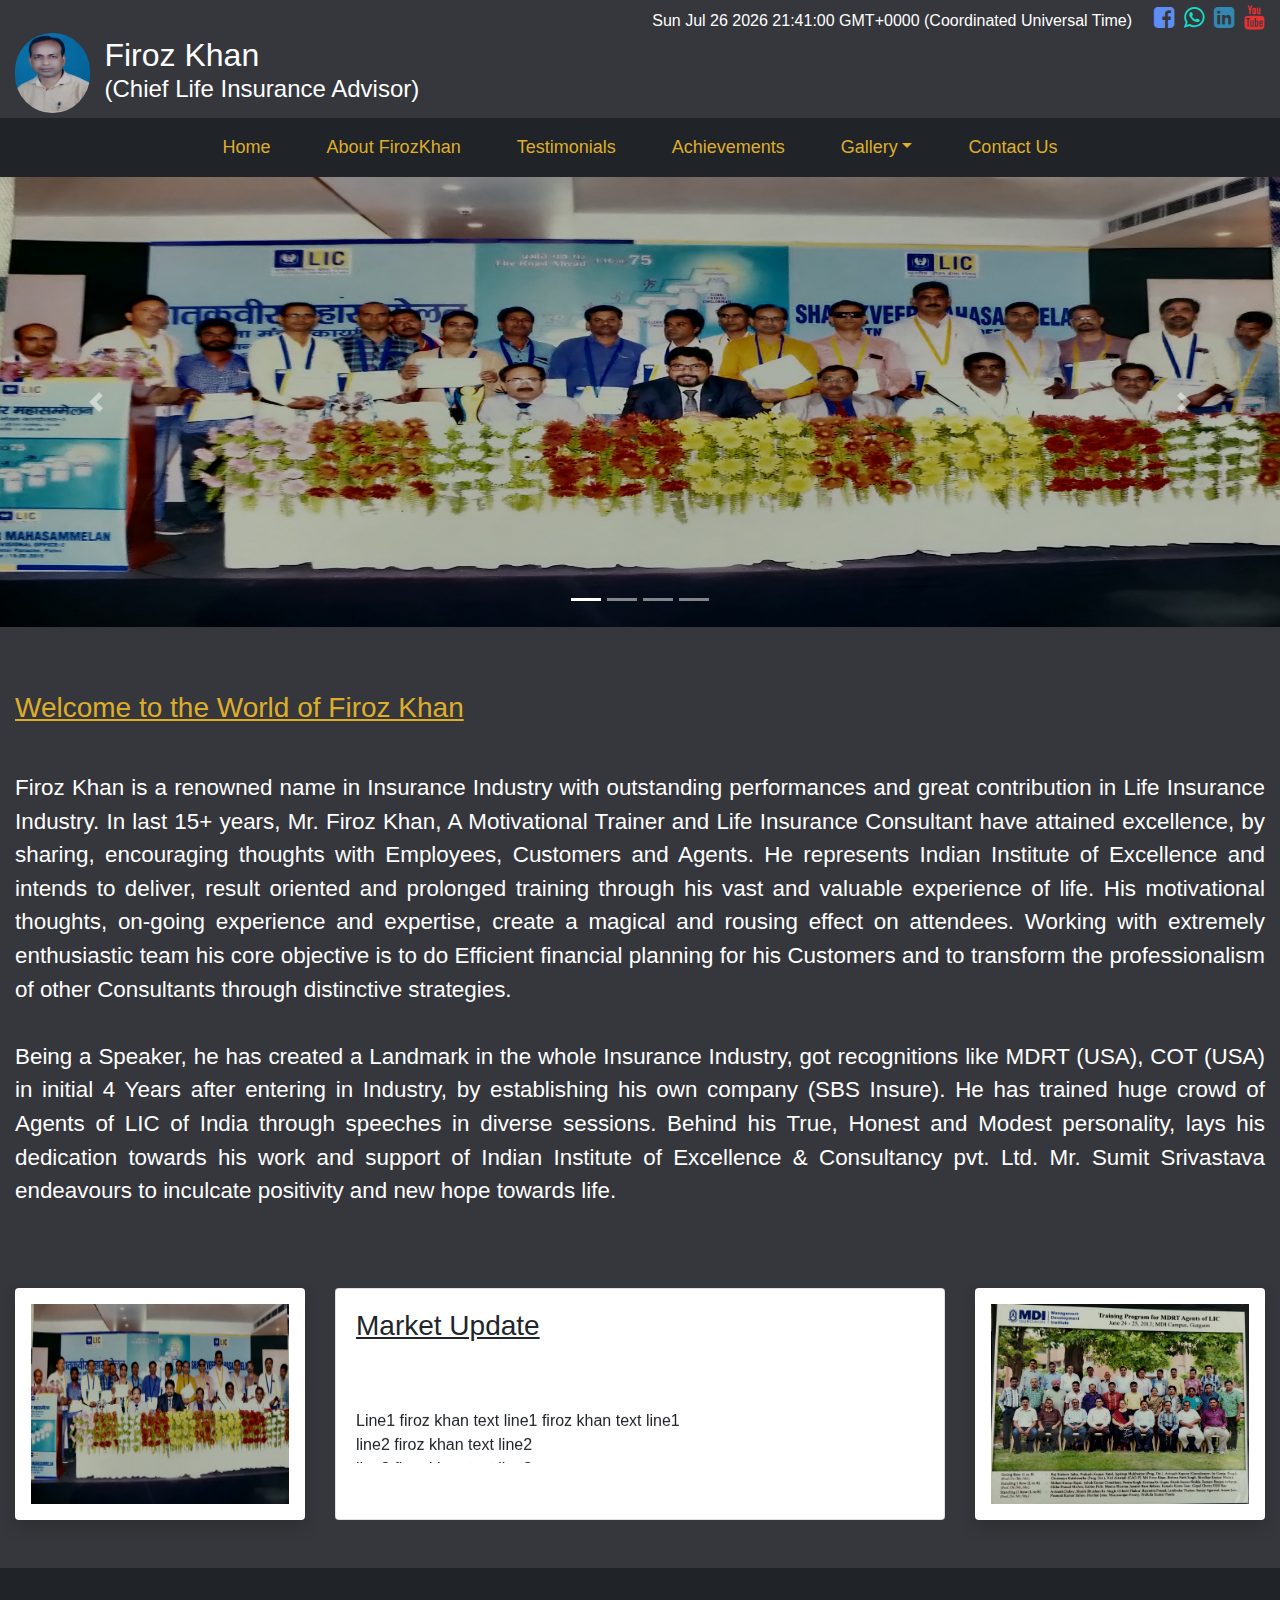
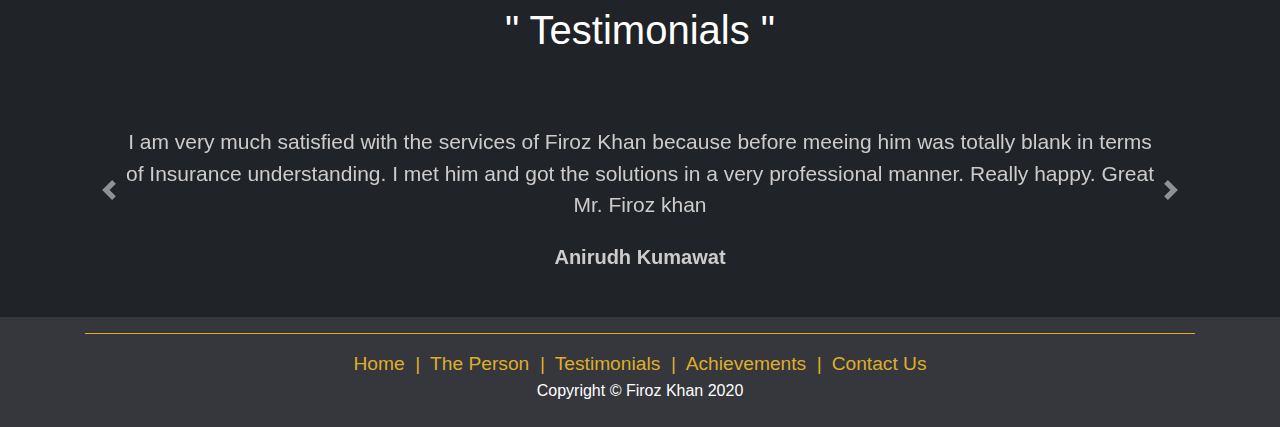
<file: index.html>
<!doctype html>
<html lang="en">
  <head>
    <!-- Required meta tags -->
    <meta charset="utf-8">
    <meta name="viewport" content="width=device-width, initial-scale=1, shrink-to-fit=no">

    <!-- Bootstrap CSS -->
    <link rel="stylesheet" href="https://stackpath.bootstrapcdn.com/bootstrap/4.4.1/css/bootstrap.min.css" integrity="sha384-Vkoo8x4CGsO3+Hhxv8T/Q5PaXtkKtu6ug5TOeNV6gBiFeWPGFN9MuhOf23Q9Ifjh" crossorigin="anonymous">

    <link rel="stylesheet" href="https://cdnjs.cloudflare.com/ajax/libs/font-awesome/4.7.0/css/font-awesome.min.css">

    <link rel="stylesheet" type="text/css" href="css/index.css">
    <link rel="stylesheet" type="text/css" href="./css/header.css">
    <link rel="stylesheet" type="text/css" href="./css/footer.css">
    <script type="text/javascript" src="./js/time.js"></script>

    <title>Firoz_Khan_LIC</title>
    <style>          
    </style>
  </head>
  <body style="font-family:Comic Sans MS, cursive, sans-serif;
  background-color: #36373c;" onload="displayTime();">
    <!-- Optional JavaScript -->
    <!-- jQuery first, then Popper.js, then Bootstrap JS -->
    <script src="https://code.jquery.com/jquery-3.4.1.slim.min.js" integrity="sha384-J6qa4849blE2+poT4WnyKhv5vZF5SrPo0iEjwBvKU7imGFAV0wwj1yYfoRSJoZ+n" crossorigin="anonymous"></script>
    <script src="https://cdn.jsdelivr.net/npm/popper.js@1.16.0/dist/umd/popper.min.js" integrity="sha384-Q6E9RHvbIyZFJoft+2mJbHaEWldlvI9IOYy5n3zV9zzTtmI3UksdQRVvoxMfooAo" crossorigin="anonymous"></script>
    <script src="https://stackpath.bootstrapcdn.com/bootstrap/4.4.1/js/bootstrap.min.js" integrity="sha384-wfSDF2E50Y2D1uUdj0O3uMBJnjuUD4Ih7YwaYd1iqfktj0Uod8GCExl3Og8ifwB6" crossorigin="anonymous"></script>


    <div class="container-fluid">
    <div class="row">

      <div class="col-md-12 tp-h-i" style="margin-top: 5px;">
        <span class="float-right">
          <span id="idTime" style="color: #ffffff;"></span>&nbsp;&nbsp;&nbsp;&nbsp;
          <a href="https://www.facebook.com/mdfiroz.khan.7" class="fa fa-facebook-square" style="font-size:24px; color: #5e8ef1;"></a>&nbsp;
          <a href="https://wa.me/919973588770" target="_blank" class="fa fa-whatsapp" style="color:#14dec7; font-size: 24px;"></a>&nbsp;
          <i class="fa fa-linkedin-square" style="font-size:24px; color: #3288b1;"></i>&nbsp;
          <i class="fa fa-youtube" style="font-size:24px; color: #e63232;"></i>
        </span> 
      </div>

      <div class="col-md-12 h-p-a-d-s">
        <div class="headprofile">
        <img class="head-profile-photo" src="./images/profile.jpg">
        <p><span>Firoz Khan</span>(Chief Life Insurance Advisor)</p>
      </div>
      </div>
    </div>
  </div><!-- container fluid -->

  <nav class="navbar sticky-top navbar-expand-lg navbar-dark">
    <button class="navbar-toggler" type="button" data-toggle="collapse" data-target="#navbarsExample10" aria-controls="navbarsExample10" aria-expanded="false" aria-label="Toggle navigation" style="border-color: #ab8620;">
      <span class="navbar-toggler-icon" style="border-color: #ab8620"></span>
    </button>

    <div class="collapse navbar-collapse justify-content-md-center" id="navbarsExample10">
      <ul class="navbar-nav">
        <li class="nav-item">
          <a class="nav-link" href="index.html">Home</a>
        </li>
        <li class="nav-item">
          <a class="nav-link" href="theperson.html">About FirozKhan</a>
        </li>
        <li class="nav-item">
          <a class="nav-link" href="testimonial.html">Testimonials</a>
        </li>
        <li class="nav-item">
          <a class="nav-link" href="achievement.html">Achievements</a>
        </li>
        <li class="nav-item dropdown">
          <a class="nav-link dropdown-toggle" href="#" id="dropdown10" data-toggle="dropdown" aria-haspopup="true" aria-expanded="false">Gallery</a>
          <div class="dropdown-menu" aria-labelledby="dropdown10">
            <a class="dropdown-item" href="#">Photos</a>
            <a class="dropdown-item" href="media.html">Media</a>
            <a class="dropdown-item" href="certificate.html">Certificates</a>
          </div>
        </li>
        <li class="nav-item">
          <a class="nav-link" href="contact.html">Contact Us</a>
        </li>
      </ul>
    </div>
  </nav>

    <div id="carouselExampleIndicators" class="carousel slide" data-ride="carousel">
      <ol class="carousel-indicators">
        <li data-target="#carouselExampleIndicators" data-slide-to="0" class="active"></li>
        <li data-target="#carouselExampleIndicators" data-slide-to="1"></li>
        <li data-target="#carouselExampleIndicators" data-slide-to="2"></li>
        <li data-target="#carouselExampleIndicators" data-slide-to="3"></li>
      </ol>
      <div class="carousel-inner">
        <div class="carousel-item active">
          <img class="d-block w-100" src="./images/media01.jpg" alt="First slide">
        </div>
        <div class="carousel-item">
          <img class="d-block w-100" src="./images/slider1.jpg" alt="Second slide">
        </div>
        <div class="carousel-item">
          <img class="d-block w-100" src="./images/slider1.jpg" alt="Third slide">
        </div>
        <div class="carousel-item">
          <img class="d-block w-100" src="./images/slider1.jpg" alt="Fourth slide">
        </div>
      </div>
      <a class="carousel-control-prev" href="#carouselExampleIndicators" role="button" data-slide="prev">
        <span class="carousel-control-prev-icon" aria-hidden="true"></span>
        <span class="sr-only">Previous</span>
      </a>
      <a class="carousel-control-next" href="#carouselExampleIndicators" role="button" data-slide="next">
        <span class="carousel-control-next-icon" aria-hidden="true"></span>
        <span class="sr-only">Next</span>
      </a>
    </div>

    <div class="container-fluid" style="margin-top: 5%">
      <div class="row w-t-t-w-o-f-k">
        <div class="col-md-12">
          <h3 class="w-t-t-w-o-f-k-h"><u>Welcome to the World of Firoz Khan</u></h3>
        </div>
        <div class="col-md-12" style="margin-top: 3%;">
          <p class="w-t-t-w-o-f-k-d">Firoz Khan is a renowned name in Insurance Industry with outstanding performances and great contribution in Life Insurance Industry. In last 15+ years, Mr. Firoz Khan, A Motivational Trainer and Life Insurance Consultant have attained excellence, by sharing, encouraging thoughts with Employees, Customers and Agents. He represents Indian Institute of Excellence and intends to deliver, result oriented and prolonged training through his vast and valuable experience of life. His motivational thoughts, on-going experience and expertise, create a magical and rousing effect on attendees. Working with extremely enthusiastic team his core objective is to do Efficient financial planning for his Customers and to transform the professionalism of other Consultants through distinctive strategies.<br/><br/>
          Being a Speaker, he has created a Landmark in the whole Insurance Industry, got recognitions like MDRT (USA), COT (USA) in initial 4 Years after entering in Industry, by establishing his own company (SBS Insure). He has trained huge crowd of Agents of LIC of India through speeches in diverse sessions. Behind his True, Honest and Modest personality, lays his dedication towards his work and support of Indian Institute of Excellence & Consultancy pvt. Ltd. Mr. Sumit Srivastava endeavours to inculcate positivity and new hope towards life.</p>
        </div>
      </div><!-- row -->
    </div><!-- container fluid -->

    <div class="container-fluid" style="margin-top: 5%;">
      <div class="row">
        <div class="col-md-3">
          <div class="shadow p-3 mb-5 bg-white rounded">
            <img src="./images/media01.jpg">
          </div>
        </div>
        <div class="col-md-6">
          <div class="card">
            <div class="card-body" style="height: 230px;">
              <h3 class="center"><u>Market Update</u></h3>
              <marquee direction = "up">
                <ul>
                  <li>Line1 firoz khan text line1 firoz khan text line1 </li>
                  <li>line2 firoz khan text line2</li>
                  <li>line3 firoz khan text line3</li>
                  <li>line4 firoz khan text line4firoz khan text line4</li>
                </ul>
              </marquee>
            </div>
          </div><br/><br/>
        </div>
        <div class="col-md-3">
          <div class="shadow p-3 mb-5 bg-white rounded">
            <img src="./images/media03.jpg">
          </div>
        </div>
      </div>
    </div><!-- container fluid -->

    <div class="container-fluid" style="background-color: #202327;">
      <div class="row">
        <div class="col-md-12" style="margin-top: 3%;">
          <h1 style="text-align: center;color: white;">" Testimonials "</h1>
          <div id="carouselExampleControls" class="carousel slide" data-ride="carousel">
            <div class="carousel-inner">
              <div class="carousel-item active text-center">
                <div class="container p-5">
                  <p class="m-0 pt-3">I am very much satisfied with the services of Firoz Khan because before meeing him was totally blank in terms of Insurance understanding. I met him and got the solutions in a very professional manner. Really happy. Great Mr. Firoz khan</p>
                  <h5 class="mt-4 mb-0"><strong>Anirudh Kumawat</strong></h5>
                </div>
              </div>
              <div class="carousel-item text-center">
                <div class="container p-5">
                  <p class="m-0 pt-3">I am very much satisfied with the services of Firoz Khan because before meeing him was totally blank in terms of Insurance understanding. I met him and got the solutions in a very professional manner. Really happy. Great Mr. firoz khan</p>
                  <h5 class="mt-4 mb-0"><strong>Anirudh Kumawat</strong></h5>
                </div>
              </div>
              <div class="carousel-item text-center">
                <div class="container p-5">
                  <p class="m-0 pt-3">I am very much satisfied with the services of Firoz Khan because before meeing him was totally blank in terms of Insurance understanding. I met him and got the solutions in a very professional manner. Really happy. Great Mr. Firoz khan</p>
                  <h5 class="mt-4 mb-0"><strong>Anirudh Kumawat</strong></h5>
                </div>
              </div>
            </div>
            <a class="carousel-control-prev" href="#carouselExampleControls" role="button" data-slide="prev">
              <span class="carousel-control-prev-icon" aria-hidden="true"></span>
              <span class="sr-only">Previous</span>
            </a>
            <a class="carousel-control-next" href="#carouselExampleControls" role="button" data-slide="next">
              <span class="carousel-control-next-icon" aria-hidden="true"></span>
              <span class="sr-only">Next</span>
            </a>
          </div>
        </div><!-- col md 12 -->
      </div><!-- row -->
    </div><!-- container-fluid -->


    <div class="footer">
    <div class="container">
      <div class="row">
        <div class="col-md-12" style="text-align: center;">
          <hr style="border-top: 1px solid #deae2b;">
          <a class="foot-link" href="index.html">Home &nbsp;|&nbsp;</a> 
          <a class="foot-link" href="theperson.html">The Person &nbsp;|&nbsp;</a>
          <a class="foot-link" href="testimonial.html">Testimonials &nbsp;|&nbsp;</a>
          <a class="foot-link" href="achievements.html">Achievements &nbsp;|&nbsp;</a>
          <a class="foot-link" href="contact.html">Contact Us</a>
        </div>
        <div class="col-md-12" style="text-align: center;">
          <p class="m-0 text-center text-white">Copyright &copy; Firoz Khan 2020</p>
        </div><br/><br/>
      </div>
    </div><!-- container -->
  </div><!-- footer -->
    
  </body>
</html>
</file>
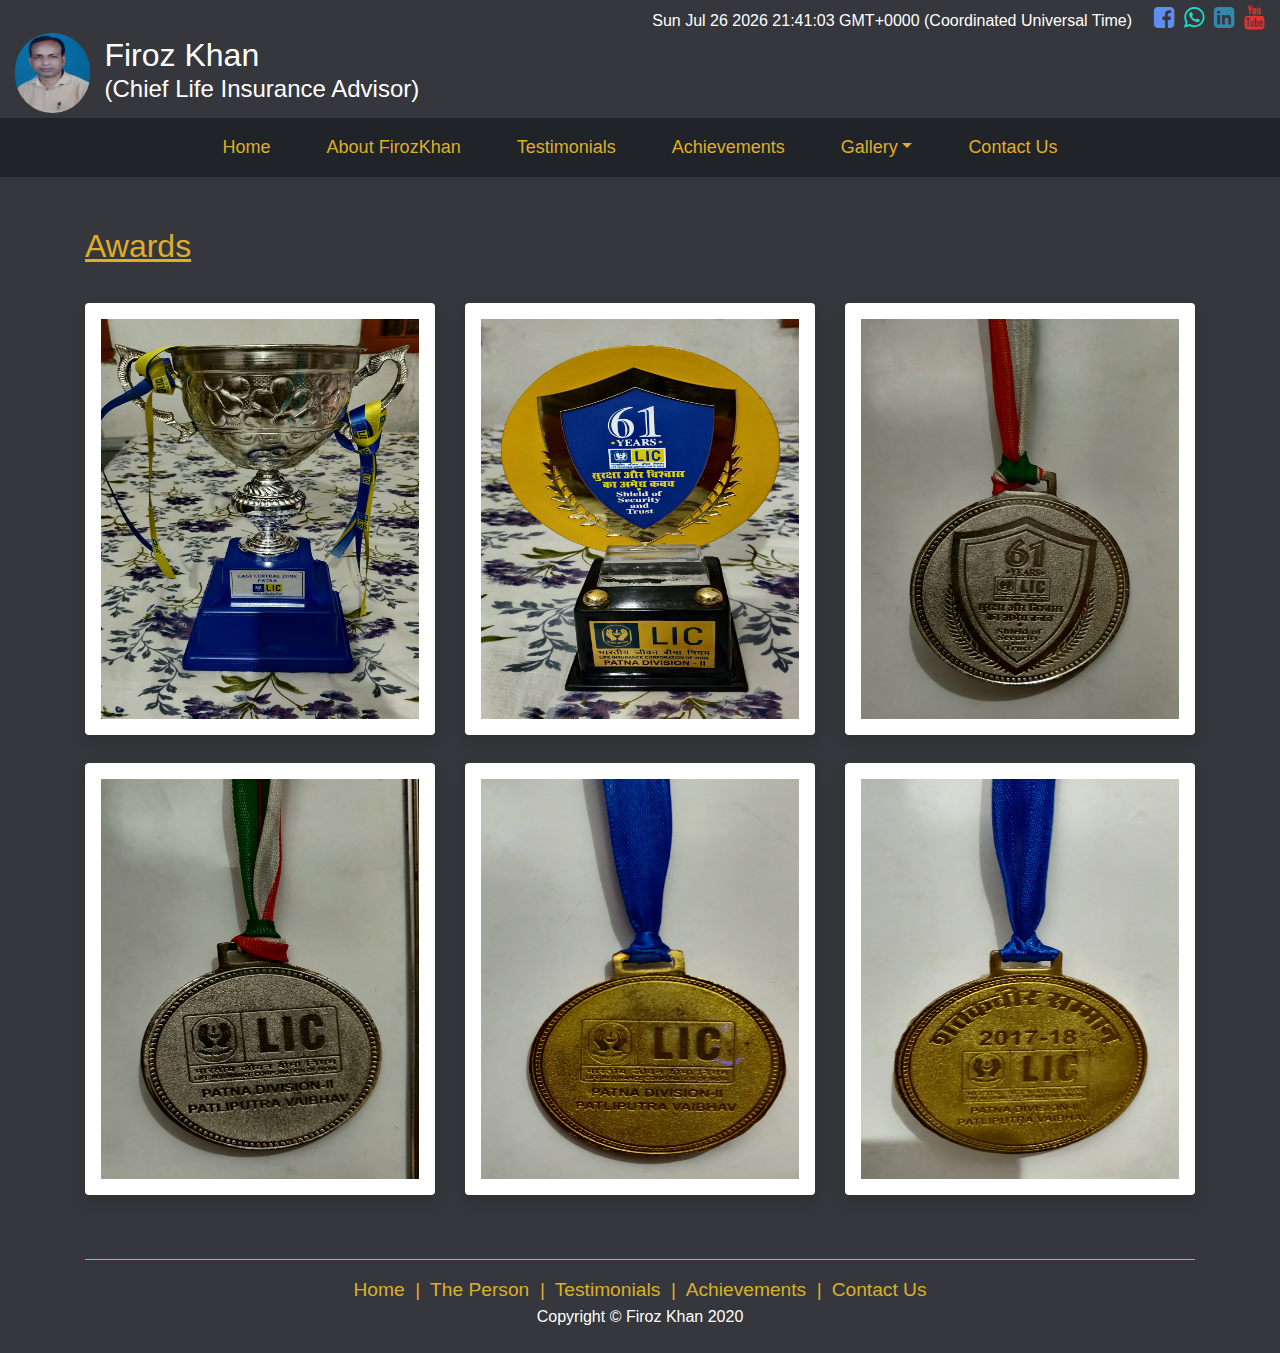
<file: achievement.html>
<!doctype html>
<html lang="en">
  <head>
    <!-- Required meta tags -->
    <meta charset="utf-8">
    <meta name="viewport" content="width=device-width, initial-scale=1, shrink-to-fit=no">

    <!-- Bootstrap CSS -->
    <link rel="stylesheet" href="https://stackpath.bootstrapcdn.com/bootstrap/4.4.1/css/bootstrap.min.css" integrity="sha384-Vkoo8x4CGsO3+Hhxv8T/Q5PaXtkKtu6ug5TOeNV6gBiFeWPGFN9MuhOf23Q9Ifjh" crossorigin="anonymous">
    <link rel="stylesheet" href="https://cdnjs.cloudflare.com/ajax/libs/font-awesome/4.7.0/css/font-awesome.min.css">
    <link rel="stylesheet" type="text/css" href="./css/header.css">
    <link rel="stylesheet" type="text/css" href="./css/footer.css">
    <script type="text/javascript" src="./js/time.js"></script>

    <title>Achevement_Firoz_Khan</title>
    <style>
      .col-md-4
      {
        margin-top: -20px;
      }
    </style>
  </head>
  <body style="font-family:Comic Sans MS, cursive, sans-serif;background-color: #36373c;" onload="displayTime();">

    <!-- Optional JavaScript -->
    <!-- jQuery first, then Popper.js, then Bootstrap JS -->
    <script src="https://code.jquery.com/jquery-3.4.1.slim.min.js" integrity="sha384-J6qa4849blE2+poT4WnyKhv5vZF5SrPo0iEjwBvKU7imGFAV0wwj1yYfoRSJoZ+n" crossorigin="anonymous"></script>
    <script src="https://cdn.jsdelivr.net/npm/popper.js@1.16.0/dist/umd/popper.min.js" integrity="sha384-Q6E9RHvbIyZFJoft+2mJbHaEWldlvI9IOYy5n3zV9zzTtmI3UksdQRVvoxMfooAo" crossorigin="anonymous"></script>
    <script src="https://stackpath.bootstrapcdn.com/bootstrap/4.4.1/js/bootstrap.min.js" integrity="sha384-wfSDF2E50Y2D1uUdj0O3uMBJnjuUD4Ih7YwaYd1iqfktj0Uod8GCExl3Og8ifwB6" crossorigin="anonymous"></script>

    <div class="container-fluid">
    <div class="row">

      <div class="col-md-12 tp-h-i" style="margin-top: 5px;">
        <span class="float-right">
          <span id="idTime" style="color: #ffffff;"></span>&nbsp;&nbsp;&nbsp;&nbsp;
          <a href="https://www.facebook.com/mdfiroz.khan.7" class="fa fa-facebook-square" style="font-size:24px; color: #5e8ef1;"></a>&nbsp;
          <a href="https://wa.me/919973588770" target="_blank" class="fa fa-whatsapp" style="color:#14dec7; font-size: 24px;"></a>&nbsp;
          <i class="fa fa-linkedin-square" style="font-size:24px; color: #3288b1;"></i>&nbsp;
          <i class="fa fa-youtube" style="font-size:24px; color: #e63232;"></i>
        </span> 
      </div>

      <div class="col-md-12 h-p-a-d-s">
        <div class="headprofile">
        <img class="head-profile-photo" src="./images/profile.jpg">
        <p><span>Firoz Khan</span>(Chief Life Insurance Advisor)</p>
      </div>
      </div>
    </div>
  </div><!-- container fluid -->

  <nav class="navbar sticky-top navbar-expand-lg navbar-dark">
    <button class="navbar-toggler" type="button" data-toggle="collapse" data-target="#navbarsExample10" aria-controls="navbarsExample10" aria-expanded="false" aria-label="Toggle navigation" style="border-color: #ab8620;">
      <span class="navbar-toggler-icon" style="border-color: #ab8620"></span>
    </button>

    <div class="collapse navbar-collapse justify-content-md-center" id="navbarsExample10">
      <ul class="navbar-nav">
        <li class="nav-item">
          <a class="nav-link" href="index.html">Home</a>
        </li>
        <li class="nav-item">
          <a class="nav-link" href="theperson.html">About FirozKhan</a>
        </li>
        <li class="nav-item">
          <a class="nav-link" href="testimonial.html">Testimonials</a>
        </li>
        <li class="nav-item">
          <a class="nav-link" href="achievement.html">Achievements</a>
        </li>
        <li class="nav-item dropdown">
          <a class="nav-link dropdown-toggle" href="#" id="dropdown10" data-toggle="dropdown" aria-haspopup="true" aria-expanded="false">Gallery</a>
          <div class="dropdown-menu" aria-labelledby="dropdown10">
            <a class="dropdown-item" href="#">Photos</a>
            <a class="dropdown-item" href="media.html">Media</a>
            <a class="dropdown-item" href="certificate.html">Certificates</a>
          </div>
        </li>
        <li class="nav-item">
          <a class="nav-link" href="contact.html">Contact Us</a>
        </li>
      </ul>
    </div>
  </nav>

    <div class="container" style="margin-top: 50px;">
      <div class="row">
        <div class="col-md-12">
          <h2 style="color: #deae2b;"><u>Awards</u></h2>
        </div><br/><br/><br/><br/>
        <div class="col-md-4">
          <div class="shadow p-3 mb-5 bg-white rounded">
            <a href="./images/trop.jpg" target="_blank">
              <img src="./images/trop.jpg" style="width: 100%; height: 400px;">
            </a>
          </div>
        </div>
        <div class="col-md-4">
          <div class="shadow p-3 mb-5 bg-white rounded">
            <a href="./images/trophy02.jpg" target="_blank">
              <img src="./images/trophy02.jpg" style="width: 100%; height: 400px;">
            </a>
          </div>
        </div>
        <div class="col-md-4">
          <div class="shadow p-3 mb-5 bg-white rounded">
            <a href="./images/medal01.jpg" target="_blank">
              <img src="./images/medal01.jpg" style="width: 100%; height: 400px;">
            </a>
          </div>
        </div>
        <div class="col-md-4">
          <div class="shadow p-3 mb-5 bg-white rounded">
            <a href="./images/medal02.jpg" target="_blank">
              <img src="./images/medal02.jpg" style="width: 100%; height: 400px;">
            </a>
          </div>
        </div>
        <div class="col-md-4">
          <div class="shadow p-3 mb-5 bg-white rounded">
            <a href="./images/medal03.jpg" target="_blank">
              <img src="./images/medal03.jpg" style="width: 100%; height: 400px;">
            </a>
          </div>
        </div>
        <div class="col-md-4">
          <div class="shadow p-3 mb-5 bg-white rounded">
            <a href="./images/medal04.jpg" target="_blank">
              <img src="./images/medal04.jpg" style="width: 100%; height: 400px;">
            </a>
          </div>
        </div>
      </div>
    </div>

   <div class="footer">
    <div class="container">
      <div class="row">
        <div class="col-md-12" style="text-align: center;">
          <hr style="border-top: 1px solid #deae2b;">
          <a class="foot-link" href="index.html">Home &nbsp;|&nbsp;</a> 
          <a class="foot-link" href="theperson.html">The Person &nbsp;|&nbsp;</a>
          <a class="foot-link" href="testimonial.html">Testimonials &nbsp;|&nbsp;</a>
          <a class="foot-link" href="achievements.html">Achievements &nbsp;|&nbsp;</a>
          <a class="foot-link" href="contact.html">Contact Us</a>
        </div>
        <div class="col-md-12" style="text-align: center;">
          <p class="m-0 text-center text-white">Copyright &copy; Firoz Khan 2020</p>
        </div><br/><br/>
      </div>
    </div><!-- container -->
  </div><!-- footer -->
  
  </body>
</html>
</file>
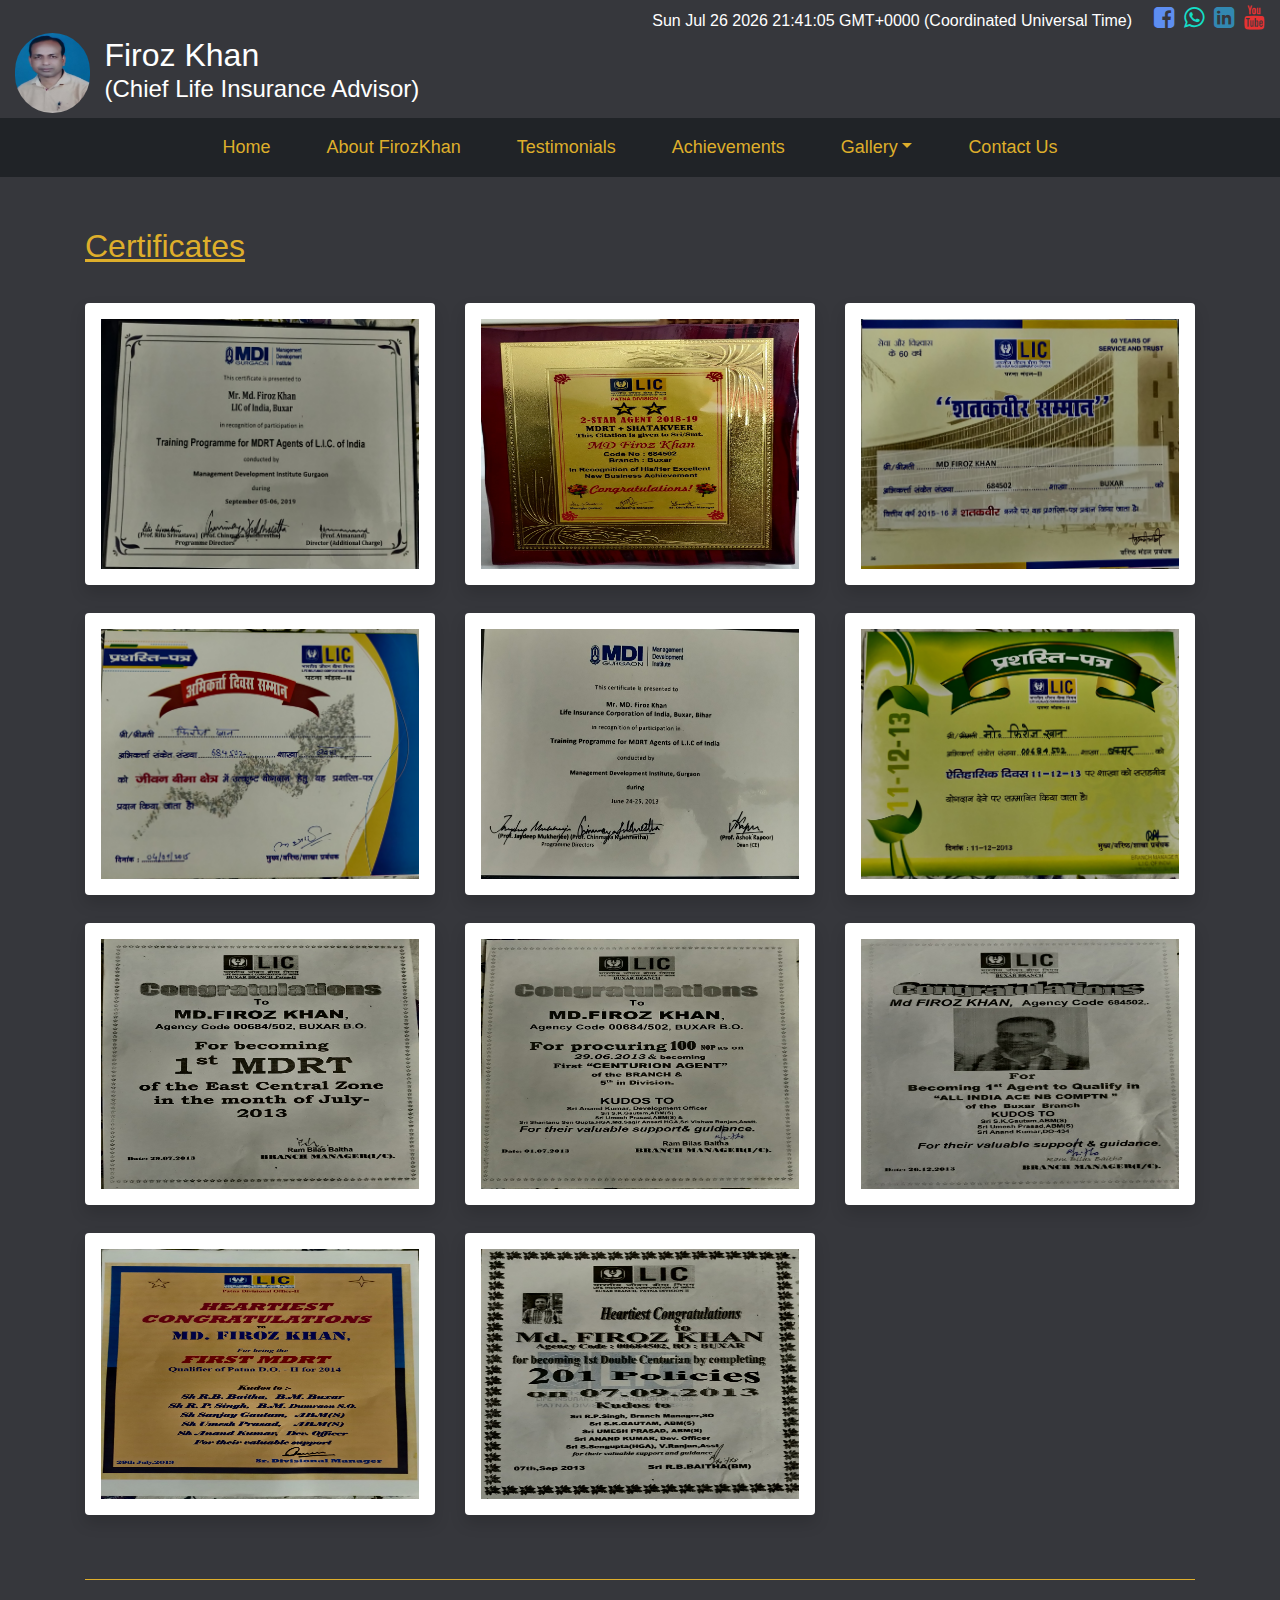
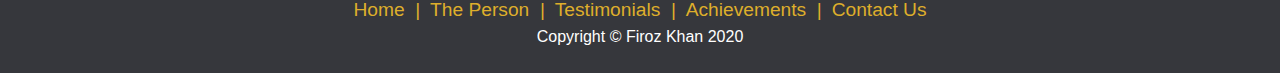
<file: certificate.html>
<!doctype html>
<html lang="en">
  <head>
    <!-- Required meta tags -->
    <meta charset="utf-8">
    <meta name="viewport" content="width=device-width, initial-scale=1, shrink-to-fit=no">

    <!-- Bootstrap CSS -->
    <link rel="stylesheet" href="https://stackpath.bootstrapcdn.com/bootstrap/4.4.1/css/bootstrap.min.css" integrity="sha384-Vkoo8x4CGsO3+Hhxv8T/Q5PaXtkKtu6ug5TOeNV6gBiFeWPGFN9MuhOf23Q9Ifjh" crossorigin="anonymous">
    <link rel="stylesheet" href="https://cdnjs.cloudflare.com/ajax/libs/font-awesome/4.7.0/css/font-awesome.min.css">
    <link rel="stylesheet" type="text/css" href="./css/header.css">
    <link rel="stylesheet" type="text/css" href="./css/footer.css">
    <script type="text/javascript" src="./js/time.js"></script>

    <title>Certificate_Firoz_Khan</title>
    <style>
      .col-md-4
      {
        margin-top: -20px;
      }
    </style>
  </head>
  <body style="font-family:Comic Sans MS, cursive, sans-serif;background-color: #36373c;" onload="displayTime();">

    <!-- Optional JavaScript -->
    <!-- jQuery first, then Popper.js, then Bootstrap JS -->
    <script src="https://code.jquery.com/jquery-3.4.1.slim.min.js" integrity="sha384-J6qa4849blE2+poT4WnyKhv5vZF5SrPo0iEjwBvKU7imGFAV0wwj1yYfoRSJoZ+n" crossorigin="anonymous"></script>
    <script src="https://cdn.jsdelivr.net/npm/popper.js@1.16.0/dist/umd/popper.min.js" integrity="sha384-Q6E9RHvbIyZFJoft+2mJbHaEWldlvI9IOYy5n3zV9zzTtmI3UksdQRVvoxMfooAo" crossorigin="anonymous"></script>
    <script src="https://stackpath.bootstrapcdn.com/bootstrap/4.4.1/js/bootstrap.min.js" integrity="sha384-wfSDF2E50Y2D1uUdj0O3uMBJnjuUD4Ih7YwaYd1iqfktj0Uod8GCExl3Og8ifwB6" crossorigin="anonymous"></script>

    <div class="container-fluid">
    <div class="row">

      <div class="col-md-12 tp-h-i" style="margin-top: 5px;">
        <span class="float-right">
          <span id="idTime" style="color: #ffffff;"></span>&nbsp;&nbsp;&nbsp;&nbsp;
          <a href="https://www.facebook.com/mdfiroz.khan.7" class="fa fa-facebook-square" style="font-size:24px; color: #5e8ef1;"></a>&nbsp;
          <a href="https://wa.me/919973588770" target="_blank" class="fa fa-whatsapp" style="color:#14dec7; font-size: 24px;"></a>&nbsp;
          <i class="fa fa-linkedin-square" style="font-size:24px; color: #3288b1;"></i>&nbsp;
          <i class="fa fa-youtube" style="font-size:24px; color: #e63232;"></i>
        </span> 
      </div>

      <div class="col-md-12 h-p-a-d-s">
        <div class="headprofile">
        <img class="head-profile-photo" src="./images/profile.jpg">
        <p><span>Firoz Khan</span>(Chief Life Insurance Advisor)</p>
      </div>
      </div>
    </div>
  </div><!-- container fluid -->

  <nav class="navbar sticky-top navbar-expand-lg navbar-dark">
    <button class="navbar-toggler" type="button" data-toggle="collapse" data-target="#navbarsExample10" aria-controls="navbarsExample10" aria-expanded="false" aria-label="Toggle navigation" style="border-color: #ab8620;">
      <span class="navbar-toggler-icon" style="border-color: #ab8620"></span>
    </button>

    <div class="collapse navbar-collapse justify-content-md-center" id="navbarsExample10">
      <ul class="navbar-nav">
        <li class="nav-item">
          <a class="nav-link" href="index.html">Home</a>
        </li>
        <li class="nav-item">
          <a class="nav-link" href="theperson.html">About FirozKhan</a>
        </li>
        <li class="nav-item">
          <a class="nav-link" href="testimonial.html">Testimonials</a>
        </li>
        <li class="nav-item">
          <a class="nav-link" href="achievement.html">Achievements</a>
        </li>
        <li class="nav-item dropdown">
          <a class="nav-link dropdown-toggle" href="#" id="dropdown10" data-toggle="dropdown" aria-haspopup="true" aria-expanded="false">Gallery</a>
          <div class="dropdown-menu" aria-labelledby="dropdown10">
            <a class="dropdown-item" href="#">Photos</a>
            <a class="dropdown-item" href="media.html">Media</a>
            <a class="dropdown-item" href="certificate.html">Certificates</a>
          </div>
        </li>
        <li class="nav-item">
          <a class="nav-link" href="contact.html">Contact Us</a>
        </li>
      </ul>
    </div>
  </nav>

    <div class="container" style="margin-top: 50px;">
      <div class="row">
        <div class="col-md-12">
          <h2 style="color: #deae2b;"><u>Certificates</u></h2>
        </div><br/><br/><br/><br/>
        <div class="col-md-4">
          <div class="shadow p-3 mb-5 bg-white rounded">
            <a href="./images/certificate01.jpg" target="_blank">
              <img src="./images/certificate01.jpg" style="width: 100%; height: 250px;">
            </a>
          </div>
        </div>
        <div class="col-md-4">
          <div class="shadow p-3 mb-5 bg-white rounded">
            <a href="./images/certificate02.jpg" target="_blank">
              <img src="./images/certificate02.jpg" style="width: 100%; height: 250px;">
            </a>
          </div>
        </div>
        <div class="col-md-4">
          <div class="shadow p-3 mb-5 bg-white rounded">
            <a href="./images/certificate03.jpg" target="_blank">
              <img src="./images/certificate03.jpg" style="width: 100%; height: 250px;">
            </a>
          </div>
        </div>
        <div class="col-md-4">
          <div class="shadow p-3 mb-5 bg-white rounded">
            <a href="./images/certificate04.jpg" target="_blank">
              <img src="./images/certificate04.jpg" style="width: 100%; height: 250px;">
            </a>
          </div>
        </div>
        <div class="col-md-4">
          <div class="shadow p-3 mb-5 bg-white rounded">
            <a href="./images/certificate05.jpg" target="_blank">
              <img src="./images/certificate05.jpg" style="width: 100%; height: 250px;">
            </a>
          </div>
        </div>
        <div class="col-md-4">
          <div class="shadow p-3 mb-5 bg-white rounded">
            <a href="./images/certificate06.jpg" target="_blank">
              <img src="./images/certificate06.jpg" style="width: 100%; height: 250px;">
            </a>
          </div>
        </div>
        <div class="col-md-4">
          <div class="shadow p-3 mb-5 bg-white rounded">
            <a href="./images/certificate07.jpg" target="_blank">
              <img src="./images/certificate07.jpg" style="width: 100%; height: 250px;">
            </a>
          </div>
        </div>
        <div class="col-md-4">
          <div class="shadow p-3 mb-5 bg-white rounded">
            <a href="./images/certificate08.jpg" target="_blank">
              <img src="./images/certificate08.jpg" style="width: 100%; height: 250px;">
            </a>
          </div>
        </div>
        <div class="col-md-4">
          <div class="shadow p-3 mb-5 bg-white rounded">
            <a href="./images/certificate09.jpg" target="_blank">
              <img src="./images/certificate09.jpg" style="width: 100%; height: 250px;">
            </a>
          </div>
        </div>
        <div class="col-md-4">
          <div class="shadow p-3 mb-5 bg-white rounded">
            <a href="./images/certificate10.jpg" target="_blank">
              <img src="./images/certificate10.jpg" style="width: 100%; height: 250px;">
            </a>
          </div>
        </div>
        <div class="col-md-4">
          <div class="shadow p-3 mb-5 bg-white rounded">
            <a href="./images/certificate11.jpg" target="_blank">
              <img src="./images/certificate11.jpg" style="width: 100%; height: 250px;">
            </a>
          </div>
        </div>
      </div>
    </div>

    <div class="footer">
    <div class="container">
      <div class="row">
        <div class="col-md-12" style="text-align: center;">
          <hr style="border-top: 1px solid #deae2b;">
          <a class="foot-link" href="index.html">Home &nbsp;|&nbsp;</a> 
          <a class="foot-link" href="theperson.html">The Person &nbsp;|&nbsp;</a>
          <a class="foot-link" href="testimonial.html">Testimonials &nbsp;|&nbsp;</a>
          <a class="foot-link" href="achievements.html">Achievements &nbsp;|&nbsp;</a>
          <a class="foot-link" href="contact.html">Contact Us</a>
        </div>
        <div class="col-md-12" style="text-align: center;">
          <p class="m-0 text-center text-white">Copyright &copy; Firoz Khan 2020</p>
        </div><br/><br/>
      </div>
    </div><!-- container -->
  </div><!-- footer -->
  </body>
</html>
</file>
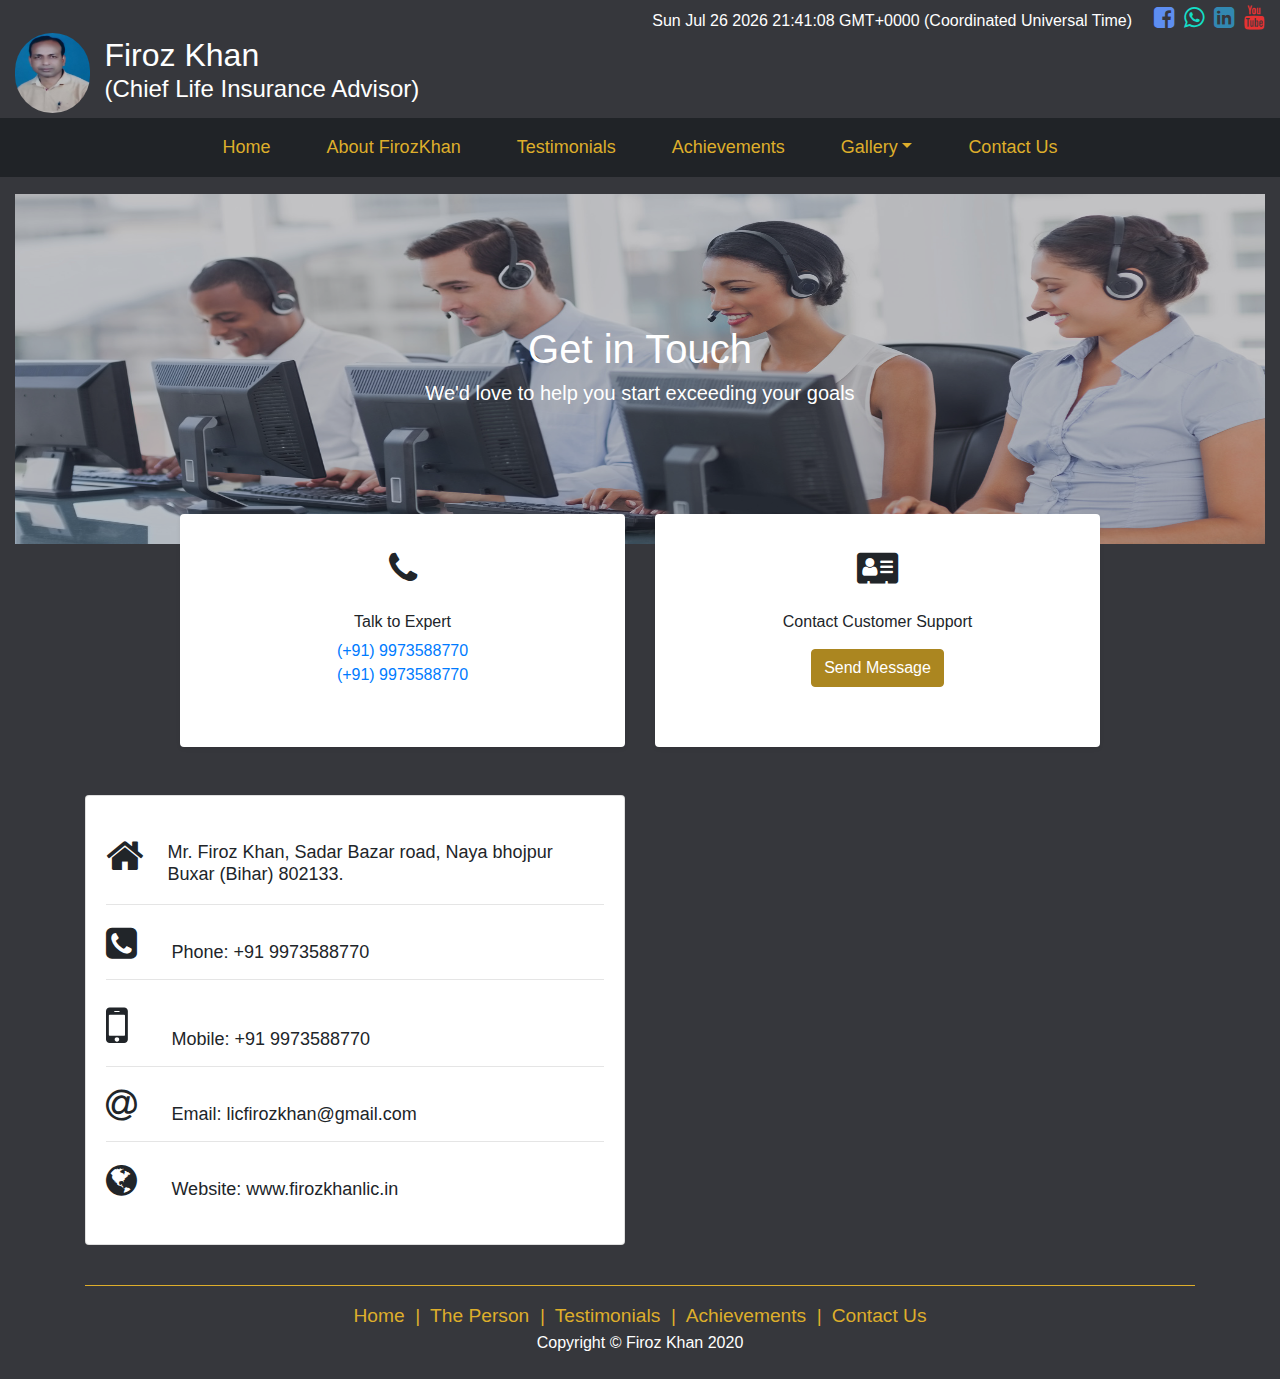
<file: contact.html>
<!doctype html>
<html lang="en">
  <head>
    <!-- Required meta tags -->
    <meta charset="utf-8">
    <meta name="viewport" content="width=device-width, initial-scale=1, shrink-to-fit=no">

    <!-- Bootstrap CSS -->
    <link rel="stylesheet" href="https://stackpath.bootstrapcdn.com/bootstrap/4.4.1/css/bootstrap.min.css" integrity="sha384-Vkoo8x4CGsO3+Hhxv8T/Q5PaXtkKtu6ug5TOeNV6gBiFeWPGFN9MuhOf23Q9Ifjh" crossorigin="anonymous">
    <link rel="stylesheet" href="https://cdnjs.cloudflare.com/ajax/libs/font-awesome/4.7.0/css/font-awesome.min.css">
    <link rel="stylesheet" type="text/css" href="./css/header.css">
    <link rel="stylesheet" type="text/css" href="./css/footer.css">
    <script type="text/javascript" src="./js/time.js"></script>

    <title>Contact_Firoz_khan</title>
    <style>
      .centered
      {
        text-align: center;
        color: white;
        width: 100%;
        top: 50%;
        left: 50%;
        transform: translate(-50%, -50%);
        position: absolute;
      }
      .address
      {
        margin-top: 20px;
      }
      .address p
      {
        display: inline-block;
        font-weight:400;
        vertical-align: middle;
        margin:0;
        font-size: large;
        margin-left: 20px;
      }
      .address p span
      {
        display:block;
        font-weight: 400;
        line-height:1;
        font-size: large;
      }
      .d-k-m-l-h {
        margin-top: 20px;
      }
      @media screen and (max-width: 600px) {
        .d-k-m-l-h {
          margin-left: 10px;
          margin-right: 10px;
          margin-top: 20px;
        }
      }
    </style>
  </head>
  <body style="font-family:Comic Sans MS, cursive, sans-serif;background-color: #36373c;" onload="displayTime();">

    <!-- Optional JavaScript -->
    <!-- jQuery first, then Popper.js, then Bootstrap JS -->
    <script src="https://code.jquery.com/jquery-3.4.1.slim.min.js" integrity="sha384-J6qa4849blE2+poT4WnyKhv5vZF5SrPo0iEjwBvKU7imGFAV0wwj1yYfoRSJoZ+n" crossorigin="anonymous"></script>
    <script src="https://cdn.jsdelivr.net/npm/popper.js@1.16.0/dist/umd/popper.min.js" integrity="sha384-Q6E9RHvbIyZFJoft+2mJbHaEWldlvI9IOYy5n3zV9zzTtmI3UksdQRVvoxMfooAo" crossorigin="anonymous"></script>
    <script src="https://stackpath.bootstrapcdn.com/bootstrap/4.4.1/js/bootstrap.min.js" integrity="sha384-wfSDF2E50Y2D1uUdj0O3uMBJnjuUD4Ih7YwaYd1iqfktj0Uod8GCExl3Og8ifwB6" crossorigin="anonymous"></script>

    <div class="container-fluid">
    <div class="row">

      <div class="col-md-12 tp-h-i" style="margin-top: 5px;">
        <span class="float-right">
          <span id="idTime" style="color: #ffffff;"></span>&nbsp;&nbsp;&nbsp;&nbsp;
          <a href="https://www.facebook.com/mdfiroz.khan.7" class="fa fa-facebook-square" style="font-size:24px; color: #5e8ef1;"></a>&nbsp;
          <a href="https://wa.me/919973588770" target="_blank" class="fa fa-whatsapp" style="color:#14dec7; font-size: 24px;"></a>&nbsp;
          <i class="fa fa-linkedin-square" style="font-size:24px; color: #3288b1;"></i>&nbsp;
          <i class="fa fa-youtube" style="font-size:24px; color: #e63232;"></i>
        </span> 
      </div>

      <div class="col-md-12 h-p-a-d-s">
        <div class="headprofile">
        <img class="head-profile-photo" src="./images/profile.jpg">
        <p><span>Firoz Khan</span>(Chief Life Insurance Advisor)</p>
      </div>
      </div>
    </div>
  </div><!-- container fluid -->

  <nav class="navbar sticky-top navbar-expand-lg navbar-dark">
    <button class="navbar-toggler" type="button" data-toggle="collapse" data-target="#navbarsExample10" aria-controls="navbarsExample10" aria-expanded="false" aria-label="Toggle navigation" style="border-color: #ab8620;">
      <span class="navbar-toggler-icon" style="border-color: #ab8620"></span>
    </button>

    <div class="collapse navbar-collapse justify-content-md-center" id="navbarsExample10">
      <ul class="navbar-nav">
        <li class="nav-item">
          <a class="nav-link" href="index.html">Home</a>
        </li>
        <li class="nav-item">
          <a class="nav-link" href="theperson.html">About FirozKhan</a>
        </li>
        <li class="nav-item">
          <a class="nav-link" href="testimonial.html">Testimonials</a>
        </li>
        <li class="nav-item">
          <a class="nav-link" href="achievement.html">Achievements</a>
        </li>
        <li class="nav-item dropdown">
          <a class="nav-link dropdown-toggle" href="#" id="dropdown10" data-toggle="dropdown" aria-haspopup="true" aria-expanded="false">Gallery</a>
          <div class="dropdown-menu" aria-labelledby="dropdown10">
            <a class="dropdown-item" href="#">Photos</a>
            <a class="dropdown-item" href="media.html">Media</a>
            <a class="dropdown-item" href="certificate.html">Certificates</a>
          </div>
        </li>
        <li class="nav-item">
          <a class="nav-link" href="contact.html">Contact Us</a>
        </li>
      </ul>
    </div>
  </nav>

    <div class="container-fluid" style=" margin-top: 17px;">
        <div class="row" >
          <div class="col-md-12" >
            <img src="./images/hemant.jpg" style="width: 100%; height: 350px; overflow: hidden;opacity: 0.7; position: relative;">  
            <div class="centered">
              <h1>Get in Touch</h1>
              <h5>We'd love to help you start exceeding your goals</h5 >
            </div>
          </div>
        </div>
    </div><!-- container fluid -->

    <div class="container">
      <div class="row" style="margin-top: -50px;">
        <div class="col-md-1">
        </div>
        <div class="col-md-5 d-k-m-l-h">
          <div class="shadow-sm p-3 mb-5 bg-white rounded">
            <div class="card" style=" border:0px;">
              <div class="card-body" style="text-align: center; ">
                <i class="fa fa-phone" style="font-size:36px"></i><br/><br/>
                <h6>Talk to Expert</h6>
                <a href="">(+91) 9973588770</a><br/>
                <a href="">(+91) 9973588770</a><br/><br/>
              </div><!--  card body  -->
            </div><!--  card  -->
          </div>
        </div><!-- col md 5 -->

        <div class="col-md-5 d-k-m-l-h">
          <div class="shadow-sm p-3 mb-5 bg-white rounded">
            <div class="card" style="border: 0px;">
              <div class="card-body" style="text-align: center;">
                <i class='fa fa-address-card' style='font-size:36px'></i><br/><br/>
                <h6>Contact Customer Support</h6>
                <a href="testimonial.html" type="button" class="btn btn-secondary" style=" background-color: #ab8620; border-color: #ab8620; color: white; margin-top: 10px;" >Send Message</a><br/><br/>
              </div> <!-- card body -->
            </div> <!-- card -->
          </div>
        </div><!-- col md 5 -->
        <div class="col-md-1">
        </div>
      </div> <!--  row  -->
    </div><!--  container  -->

    <div class="container">
      <div class="row">
        <div class="col-md-6">
          <div class="card">
            <div class="card-body">
              <div class="address">
                <i class="fa fa-home" style="font-size:40px"></i>
                <p><span>Mr. Firoz Khan, Sadar Bazar road, Naya bhojpur </span>Buxar (Bihar) 802133.</p><hr/>
              </div>
              <div class="address">
                <i class="fa fa-phone-square" style="font-size:36px"></i>
                <p><span>&nbsp;&nbsp;Phone: +91 9973588770</span></p><hr/>
              </div>
              <div class="address">
                <i class="fa fa-mobile-phone" style="font-size:50px"></i>
                <p><span>&nbsp;&nbsp;&nbsp;&nbsp;Mobile: +91 9973588770</span></p><hr/>
              </div>
              <div class="address">
                <i class="fa fa-at" style="font-size:36px"></i>
                <p><span>&nbsp;&nbsp;Email: licfirozkhan@gmail.com</span></p><hr/>
              </div>
              <div class="address">
                <i class="fa fa-globe" style="font-size: 36px;"></i>
                <p><span>&nbsp;&nbsp;Website: www.firozkhanlic.in</span></p>
              </div><br/>
            </div>
          </div><br/>
        </div>
        <div class="col-md-6">
          <iframe src="https://www.google.com/maps/embed?pb=!1m18!1m12!1m3!1d14394.395675932676!2d84.14826757003397!3d25.585007343236306!2m3!1f0!2f0!3f0!3m2!1i1024!2i768!4f13.1!3m3!1m2!1s0x399278e4549c4daf%3A0x6788e517b870a7a!2sNaya%20Bhojpur%2C%20Bihar%20802133!5e0!3m2!1sen!2sin!4v1594545713102!5m2!1sen!2sin" width="100%" height="450" frameborder="0" style="border:0;" allowfullscreen="" aria-hidden="false" tabindex="0"></iframe>
        </div>
      </div>
    </div>


    <div class="footer">
    <div class="container">
      <div class="row">
        <div class="col-md-12" style="text-align: center;">
          <hr style="border-top: 1px solid #deae2b;">
          <a class="foot-link" href="index.html">Home &nbsp;|&nbsp;</a> 
          <a class="foot-link" href="theperson.html">The Person &nbsp;|&nbsp;</a>
          <a class="foot-link" href="testimonial.html">Testimonials &nbsp;|&nbsp;</a>
          <a class="foot-link" href="achievements.html">Achievements &nbsp;|&nbsp;</a>
          <a class="foot-link" href="contact.html">Contact Us</a>
        </div>
        <div class="col-md-12" style="text-align: center;">
          <p class="m-0 text-center text-white">Copyright &copy; Firoz Khan 2020</p>
        </div><br/><br/>
      </div>
    </div><!-- container -->
  </div><!-- footer -->
  </body>
</html>
</file>
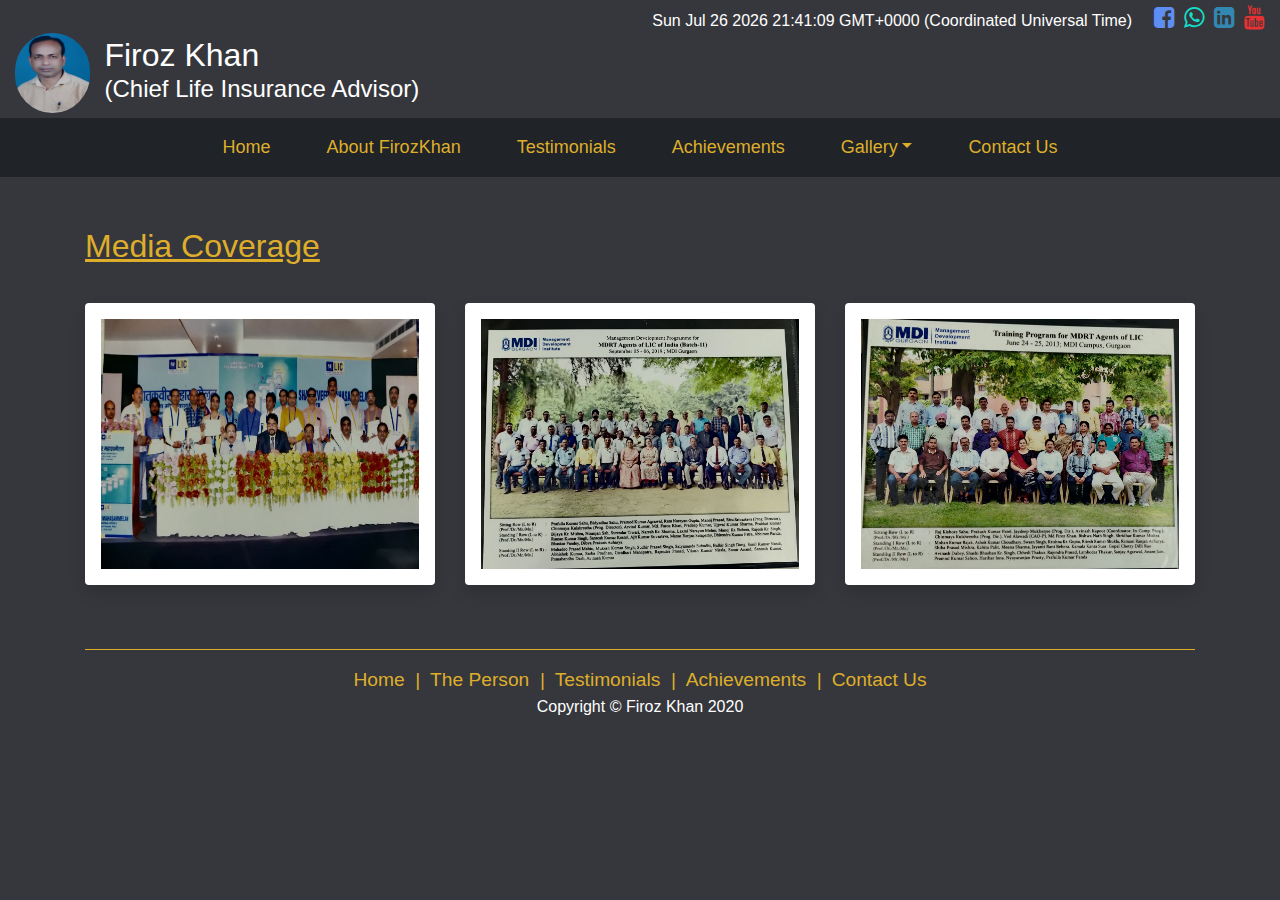
<file: media.html>
<!doctype html>
<html lang="en">
  <head>
    <!-- Required meta tags -->
    <meta charset="utf-8">
    <meta name="viewport" content="width=device-width, initial-scale=1, shrink-to-fit=no">

    <!-- Bootstrap CSS -->
    <link rel="stylesheet" href="https://stackpath.bootstrapcdn.com/bootstrap/4.4.1/css/bootstrap.min.css" integrity="sha384-Vkoo8x4CGsO3+Hhxv8T/Q5PaXtkKtu6ug5TOeNV6gBiFeWPGFN9MuhOf23Q9Ifjh" crossorigin="anonymous">
    <link rel="stylesheet" href="https://cdnjs.cloudflare.com/ajax/libs/font-awesome/4.7.0/css/font-awesome.min.css">
    <link rel="stylesheet" type="text/css" href="./css/header.css">
    <link rel="stylesheet" type="text/css" href="./css/footer.css">
    <script type="text/javascript" src="./js/time.js"></script>

    <title>Media_Firoz_Khan</title>
    <style>
      .col-md-4
      {
        margin-top: 30px;
      }
    </style>
  </head>
  <body style="font-family:Comic Sans MS, cursive, sans-serif;background-color: #36373c;" onload="displayTime();">

    <!-- Optional JavaScript -->
    <!-- jQuery first, then Popper.js, then Bootstrap JS -->
    <script src="https://code.jquery.com/jquery-3.4.1.slim.min.js" integrity="sha384-J6qa4849blE2+poT4WnyKhv5vZF5SrPo0iEjwBvKU7imGFAV0wwj1yYfoRSJoZ+n" crossorigin="anonymous"></script>
    <script src="https://cdn.jsdelivr.net/npm/popper.js@1.16.0/dist/umd/popper.min.js" integrity="sha384-Q6E9RHvbIyZFJoft+2mJbHaEWldlvI9IOYy5n3zV9zzTtmI3UksdQRVvoxMfooAo" crossorigin="anonymous"></script>
    <script src="https://stackpath.bootstrapcdn.com/bootstrap/4.4.1/js/bootstrap.min.js" integrity="sha384-wfSDF2E50Y2D1uUdj0O3uMBJnjuUD4Ih7YwaYd1iqfktj0Uod8GCExl3Og8ifwB6" crossorigin="anonymous"></script>

    <div class="container-fluid">
    <div class="row">

      <div class="col-md-12 tp-h-i" style="margin-top: 5px;">
        <span class="float-right">
          <span id="idTime" style="color: #ffffff;"></span>&nbsp;&nbsp;&nbsp;&nbsp;
          <a href="https://www.facebook.com/mdfiroz.khan.7" class="fa fa-facebook-square" style="font-size:24px; color: #5e8ef1;"></a>&nbsp;
          <a href="https://wa.me/919973588770" target="_blank" class="fa fa-whatsapp" style="color:#14dec7; font-size: 24px;"></a>&nbsp;
          <i class="fa fa-linkedin-square" style="font-size:24px; color: #3288b1;"></i>&nbsp;
          <i class="fa fa-youtube" style="font-size:24px; color: #e63232;"></i>
        </span> 
      </div>

      <div class="col-md-12 h-p-a-d-s">
        <div class="headprofile">
        <img class="head-profile-photo" src="./images/profile.jpg">
        <p><span>Firoz Khan</span>(Chief Life Insurance Advisor)</p>
      </div>
      </div>
    </div>
  </div><!-- container fluid -->

  <nav class="navbar sticky-top navbar-expand-lg navbar-dark">
    <button class="navbar-toggler" type="button" data-toggle="collapse" data-target="#navbarsExample10" aria-controls="navbarsExample10" aria-expanded="false" aria-label="Toggle navigation" style="border-color: #ab8620;">
      <span class="navbar-toggler-icon" style="border-color: #ab8620"></span>
    </button>

    <div class="collapse navbar-collapse justify-content-md-center" id="navbarsExample10">
      <ul class="navbar-nav">
        <li class="nav-item">
          <a class="nav-link" href="index.html">Home</a>
        </li>
        <li class="nav-item">
          <a class="nav-link" href="theperson.html">About FirozKhan</a>
        </li>
        <li class="nav-item">
          <a class="nav-link" href="testimonial.html">Testimonials</a>
        </li>
        <li class="nav-item">
          <a class="nav-link" href="achievement.html">Achievements</a>
        </li>
        <li class="nav-item dropdown">
          <a class="nav-link dropdown-toggle" href="#" id="dropdown10" data-toggle="dropdown" aria-haspopup="true" aria-expanded="false">Gallery</a>
          <div class="dropdown-menu" aria-labelledby="dropdown10">
            <a class="dropdown-item" href="#">Photos</a>
            <a class="dropdown-item" href="media.html">Media</a>
            <a class="dropdown-item" href="certificate.html">Certificates</a>
          </div>
        </li>
        <li class="nav-item">
          <a class="nav-link" href="contact.html">Contact Us</a>
        </li>
      </ul>
    </div>
  </nav>

    <div class="container" style="margin-top: 50px;">
      <div class="row">
        <div class="col-md-12">
          <h2 style="color: #deae2b;"><u>Media Coverage</u></h2>
        </div>
        <div class="col-md-4">
          <div class="shadow p-3 mb-5 bg-white rounded">
            <a href="./images/media01.jpg" target="_blank">
              <img src="./images/media01.jpg" style="width: 100%; height: 250px;">
            </a>
          </div>
        </div>
        <div class="col-md-4">
          <div class="shadow p-3 mb-5 bg-white rounded">
            <a href="./images/media02.jpg" target="_blank">
              <img src="./images/media02.jpg" style="width: 100%; height: 250px;">
            </a>
          </div>
        </div>
        <div class="col-md-4">
          <div class="shadow p-3 mb-5 bg-white rounded">
            <a href="./images/media03.jpg" target="_blank">
              <img src="./images/media03.jpg" style="width: 100%; height: 250px;">
            </a>
          </div>
        </div>
      </div>
    </div>

   <div class="footer">
    <div class="container">
      <div class="row">
        <div class="col-md-12" style="text-align: center;">
          <hr style="border-top: 1px solid #deae2b;">
          <a class="foot-link" href="index.html">Home &nbsp;|&nbsp;</a> 
          <a class="foot-link" href="theperson.html">The Person &nbsp;|&nbsp;</a>
          <a class="foot-link" href="testimonial.html">Testimonials &nbsp;|&nbsp;</a>
          <a class="foot-link" href="achievements.html">Achievements &nbsp;|&nbsp;</a>
          <a class="foot-link" href="contact.html">Contact Us</a>
        </div>
        <div class="col-md-12" style="text-align: center;">
          <p class="m-0 text-center text-white">Copyright &copy; Firoz Khan 2020</p>
        </div><br/><br/>
      </div>
    </div><!-- container -->
  </div><!-- footer -->
  </body>
</html>
</file>
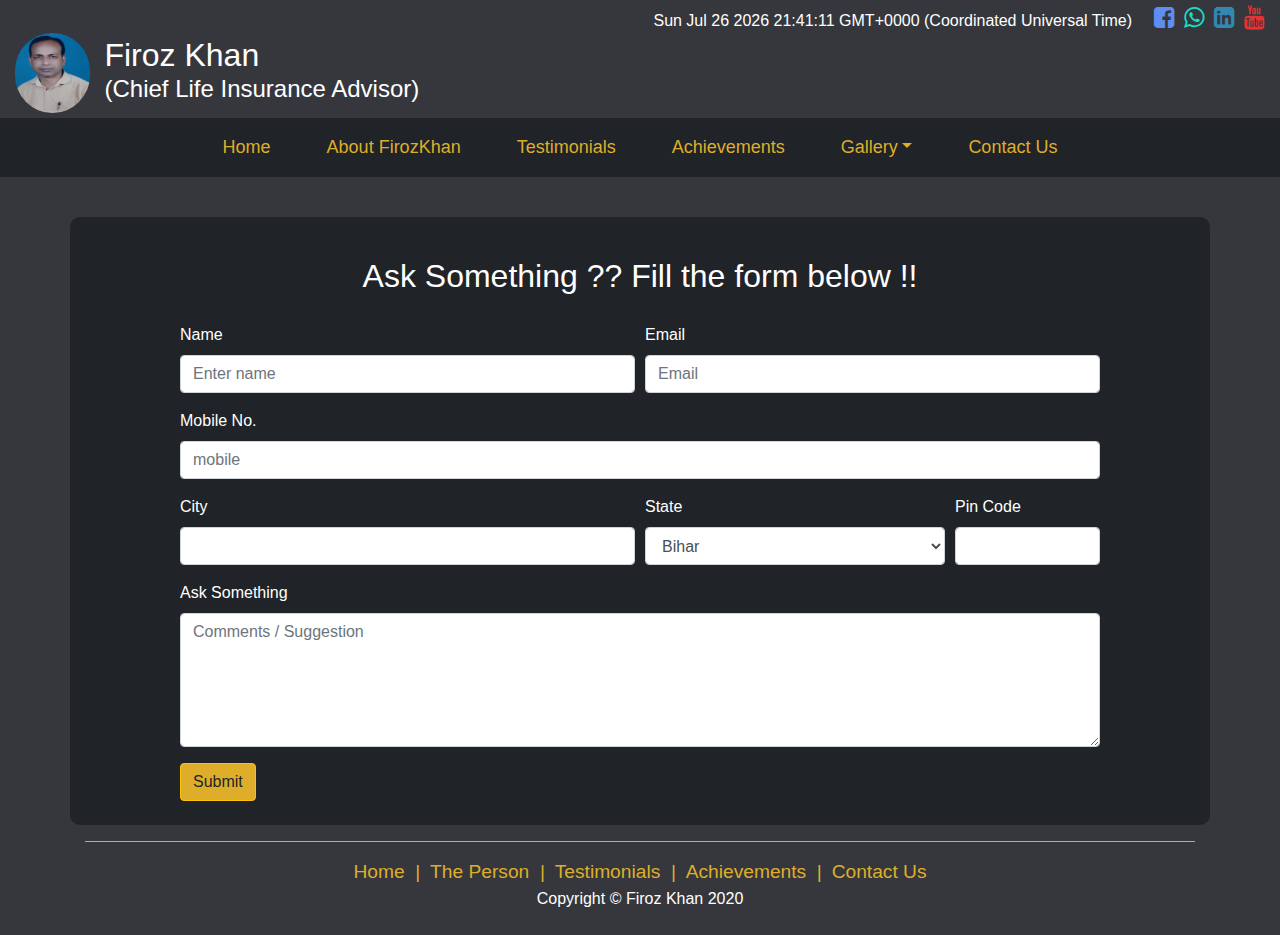
<file: testimonial.html>
<!doctype html>
<html lang="en">
  <head>
    <!-- Required meta tags -->
    <meta charset="utf-8">
    <meta name="viewport" content="width=device-width, initial-scale=1, shrink-to-fit=no">

    <!-- Bootstrap CSS -->
    <link rel="stylesheet" href="https://stackpath.bootstrapcdn.com/bootstrap/4.4.1/css/bootstrap.min.css" integrity="sha384-Vkoo8x4CGsO3+Hhxv8T/Q5PaXtkKtu6ug5TOeNV6gBiFeWPGFN9MuhOf23Q9Ifjh" crossorigin="anonymous">
    <link rel="stylesheet" href="https://cdnjs.cloudflare.com/ajax/libs/font-awesome/4.7.0/css/font-awesome.min.css">
    <link rel="stylesheet" type="text/css" href="./css/header.css">
    <link rel="stylesheet" type="text/css" href="./css/footer.css">
    <script type="text/javascript" src="./js/time.js"></script>

    <title>Testimonial_Firoz_khan</title>
    <style>
      label
      {
        color: #ffffff;
      }
    </style>
  </head>
  <body style="font-family:Comic Sans MS, cursive, sans-serif;background-color: #36373c;" onload="displayTime();">


    <!-- Optional JavaScript -->
    <!-- jQuery first, then Popper.js, then Bootstrap JS -->
    <script src="https://code.jquery.com/jquery-3.4.1.slim.min.js" integrity="sha384-J6qa4849blE2+poT4WnyKhv5vZF5SrPo0iEjwBvKU7imGFAV0wwj1yYfoRSJoZ+n" crossorigin="anonymous"></script>
    <script src="https://cdn.jsdelivr.net/npm/popper.js@1.16.0/dist/umd/popper.min.js" integrity="sha384-Q6E9RHvbIyZFJoft+2mJbHaEWldlvI9IOYy5n3zV9zzTtmI3UksdQRVvoxMfooAo" crossorigin="anonymous"></script>
    <script src="https://stackpath.bootstrapcdn.com/bootstrap/4.4.1/js/bootstrap.min.js" integrity="sha384-wfSDF2E50Y2D1uUdj0O3uMBJnjuUD4Ih7YwaYd1iqfktj0Uod8GCExl3Og8ifwB6" crossorigin="anonymous"></script>

    <div class="container-fluid">
    <div class="row">

      <div class="col-md-12 tp-h-i" style="margin-top: 5px;">
        <span class="float-right">
          <span id="idTime" style="color: #ffffff;"></span>&nbsp;&nbsp;&nbsp;&nbsp;
          <a href="https://www.facebook.com/mdfiroz.khan.7" class="fa fa-facebook-square" style="font-size:24px; color: #5e8ef1;"></a>&nbsp;
          <a href="https://wa.me/919973588770" target="_blank" class="fa fa-whatsapp" style="color:#14dec7; font-size: 24px;"></a>&nbsp;
          <i class="fa fa-linkedin-square" style="font-size:24px; color: #3288b1;"></i>&nbsp;
          <i class="fa fa-youtube" style="font-size:24px; color: #e63232;"></i>
        </span> 
      </div>

      <div class="col-md-12 h-p-a-d-s">
        <div class="headprofile">
        <img class="head-profile-photo" src="./images/profile.jpg">
        <p><span>Firoz Khan</span>(Chief Life Insurance Advisor)</p>
      </div>
      </div>
    </div>
  </div><!-- container fluid -->

  <nav class="navbar sticky-top navbar-expand-lg navbar-dark">
    <button class="navbar-toggler" type="button" data-toggle="collapse" data-target="#navbarsExample10" aria-controls="navbarsExample10" aria-expanded="false" aria-label="Toggle navigation" style="border-color: #ab8620;">
      <span class="navbar-toggler-icon" style="border-color: #ab8620"></span>
    </button>

    <div class="collapse navbar-collapse justify-content-md-center" id="navbarsExample10">
      <ul class="navbar-nav">
        <li class="nav-item">
          <a class="nav-link" href="index.html">Home</a>
        </li>
        <li class="nav-item">
          <a class="nav-link" href="theperson.html">About FirozKhan</a>
        </li>
        <li class="nav-item">
          <a class="nav-link" href="testimonial.html">Testimonials</a>
        </li>
        <li class="nav-item">
          <a class="nav-link" href="achievement.html">Achievements</a>
        </li>
        <li class="nav-item dropdown">
          <a class="nav-link dropdown-toggle" href="#" id="dropdown10" data-toggle="dropdown" aria-haspopup="true" aria-expanded="false">Gallery</a>
          <div class="dropdown-menu" aria-labelledby="dropdown10">
            <a class="dropdown-item" href="#">Photos</a>
            <a class="dropdown-item" href="media.html">Media</a>
            <a class="dropdown-item" href="certificate.html">Certificates</a>
          </div>
        </li>
        <li class="nav-item">
          <a class="nav-link" href="contact.html">Contact Us</a>
        </li>
      </ul>
    </div>
  </nav>

    <div class="container" style="margin-top: 40px; background-color: #202327; border-radius: 10px;">
      <div class="row">
        <div class="col-md-12" style="margin-top: 40px;">
          <h2 style="text-align: center; color: #ffffff;">Ask Something ?? Fill the form below !!</h2>
        </div>
        <div class="col-md-1">
        </div>
        <div class="col-md-10" style="margin-top: 20px;">
          <form>
            <div class="form-row">
              <div class="form-group col-md-6">
                <label for="inputName4">Name</label>
                <input type="text" class="form-control" id="inputName4" placeholder="Enter name" required="">
              </div>
              <div class="form-group col-md-6">
                <label for="inputEmail4">Email</label>
                <input type="email" class="form-control" id="inputEmail4" placeholder="Email" required="">
              </div>
            </div>
            <div class="form-group">
              <label for="inputMobile">Mobile No.</label>
              <input type="number" class="form-control" id="inputMobile" placeholder="mobile" required="">
            </div>
            <div class="form-row">
              <div class="form-group col-md-6">
                <label for="inputCity">City</label>
                <input type="text" class="form-control" id="inputCity">
              </div>
              <div class="form-group col-md-4">
                <label for="inputState">State</label>
                <select id="inputState" class="form-control">
                  <option>Andra Pradesh</option>
                  <option>Arunachal Pradesh</option>
                  <option>Assam</option>
                  <option selected>Bihar</option>
                  <option>Chhattisgarh</option>
                  <option>Delhi</option>
                  <option>Goa</option>
                  <option>Gujrat</option>
                  <option>Haryana</option>
                  <option>Himachal Pradesh</option>
                  <option>Jammu & Kashmir</option>
                  <option>Jharkhand</option>
                  <option>Karnataka</option>
                  <option>Kerala</option>
                  <option>Madya Pradesh</option>
                  <option>Maharashtra</option>
                  <option>Manipur</option>
                  <option>Meghalaya</option>
                  <option>Mizoram</option>
                  <option>NagaLand</option>
                  <option>Orissa</option>
                  <option>Punjab</option>
                  <option>Rajasthan</option>
                  <option>Sikkim</option>
                  <option>Tamil Nadu</option>
                  <option>Telagana</option>
                  <option>Tripura</option>
                  <option>Uttaranchal</option>
                  <option>Uttar Pradesh</option>
                  <option>WestBengal</option>
                </select>
              </div>
              <div class="form-group col-md-2">
                <label for="inputPin">Pin Code</label>
                <input type="text" class="form-control" id="inputPin">
              </div>
            </div>
            <div class="form-group">
              <label for="exampleFormControlTextarea1">Ask Something</label>
              <textarea class="form-control" id="exampleFormControlTextarea1" rows="5" placeholder="Comments / Suggestion"></textarea>
            </div>
            <button type="submit" class="btn btn-warning" style="background-color: #deae2b; ">Submit</button>
          </form>
        </div>
        <div class="col-md-1">
        </div>
      </div><br/>
    </div>

    <div class="footer">
    <div class="container">
      <div class="row">
        <div class="col-md-12" style="text-align: center;">
          <hr style="border-top: 1px solid #deae2b;">
          <a class="foot-link" href="index.html">Home &nbsp;|&nbsp;</a> 
          <a class="foot-link" href="theperson.html">The Person &nbsp;|&nbsp;</a>
          <a class="foot-link" href="testimonial.html">Testimonials &nbsp;|&nbsp;</a>
          <a class="foot-link" href="achievements.html">Achievements &nbsp;|&nbsp;</a>
          <a class="foot-link" href="contact.html">Contact Us</a>
        </div>
        <div class="col-md-12" style="text-align: center;">
          <p class="m-0 text-center text-white">Copyright &copy; Firoz Khan 2020</p>
        </div><br/><br/>
      </div>
    </div><!-- container -->
  </div><!-- footer -->
  
  </body>
</html>
</file>
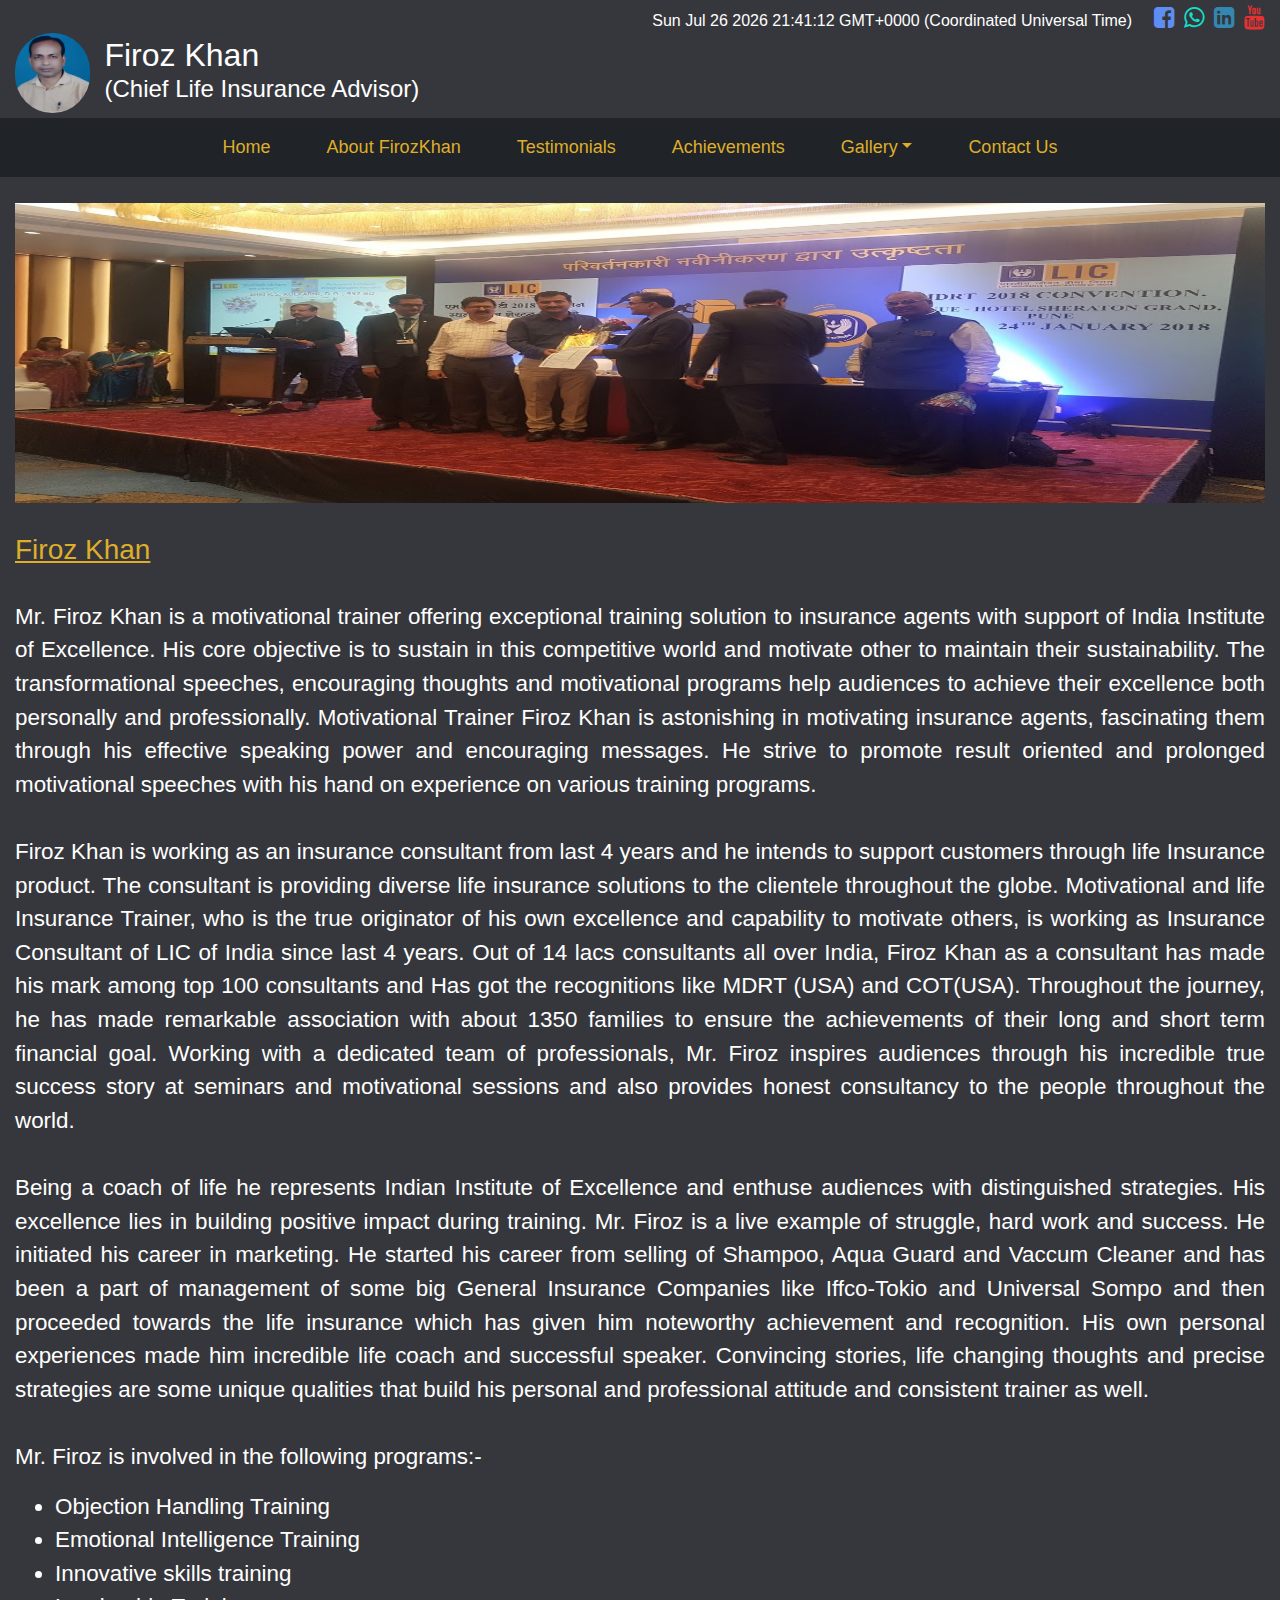
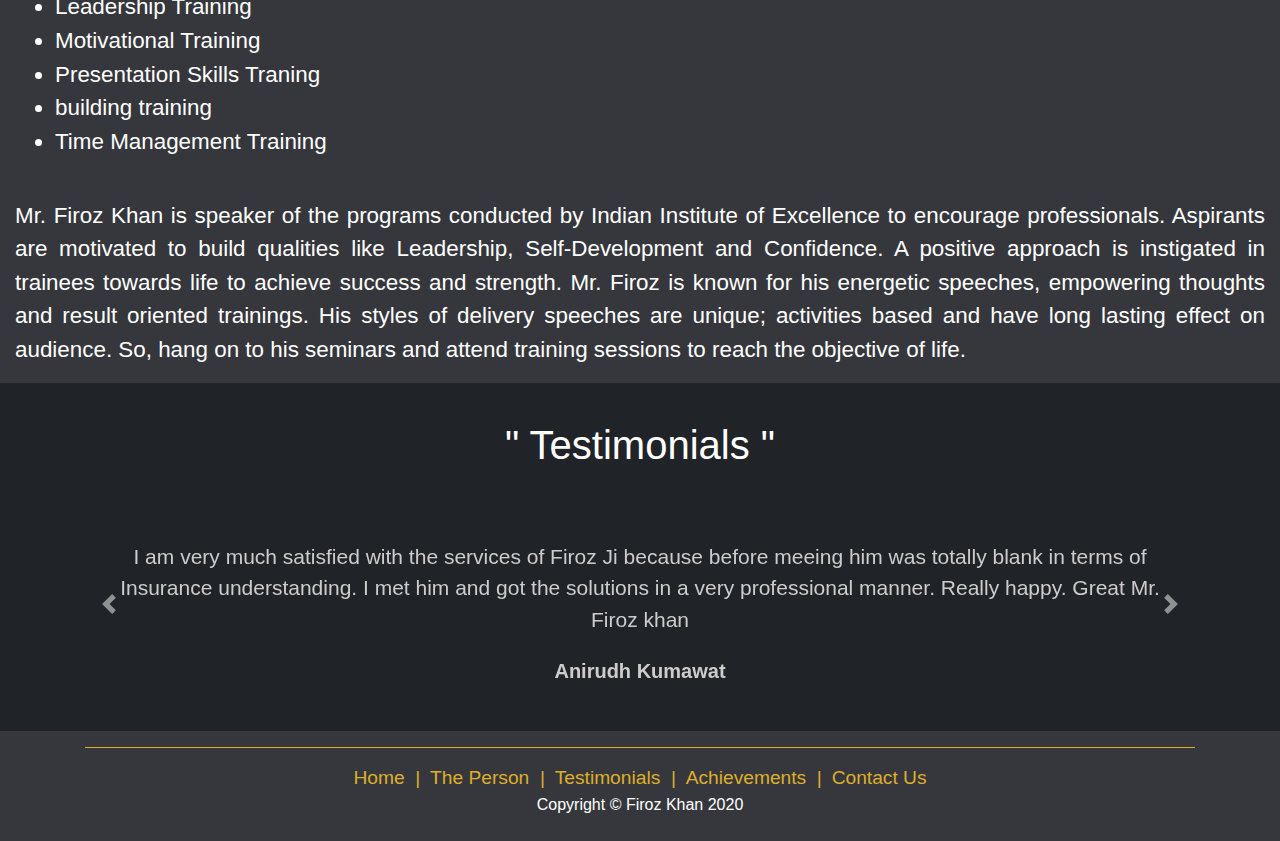
<file: theperson.html>
<!doctype html>
<html lang="en">
  <head>
    <!-- Required meta tags -->
    <meta charset="utf-8">
    <meta name="viewport" content="width=device-width, initial-scale=1, shrink-to-fit=no">

    <!-- Bootstrap CSS -->
    <link rel="stylesheet" href="https://stackpath.bootstrapcdn.com/bootstrap/4.4.1/css/bootstrap.min.css" integrity="sha384-Vkoo8x4CGsO3+Hhxv8T/Q5PaXtkKtu6ug5TOeNV6gBiFeWPGFN9MuhOf23Q9Ifjh" crossorigin="anonymous">
    <link rel="stylesheet" href="https://cdnjs.cloudflare.com/ajax/libs/font-awesome/4.7.0/css/font-awesome.min.css">
    <link rel="stylesheet" type="text/css" href="./css/header.css">
    <link rel="stylesheet" type="text/css" href="./css/footer.css">
    <script type="text/javascript" src="./js/time.js"></script>

    <title>About_Firoz_Khan</title>

    <style>
      img.t-p-s-i
      {
        width:100%; 
        height:300px;
      }
      .t-p-d
      {
        margin-top: 30px;
      }
      .t-p-d-d-d
      {
        color: #ffffff; 
        font-size: 1.4rem; 
        text-align: justify; 
        text-justify: inter-word;
      }
      .m-0.pt-3
      {
        font-size:21px; 
        font-family: Impact, Charcoal, sans-serif; 
        color: #cecbcb;
      }
      .mt-4.mb-0
      {
        color: #cecbcb;
      }
    </style>

  </head>
  <body style="font-family:Comic Sans MS, cursive, sans-serif;background-color: #36373c;" onload="displayTime();">

    <!-- Optional JavaScript -->
    <!-- jQuery first, then Popper.js, then Bootstrap JS -->
    <script src="https://code.jquery.com/jquery-3.4.1.slim.min.js" integrity="sha384-J6qa4849blE2+poT4WnyKhv5vZF5SrPo0iEjwBvKU7imGFAV0wwj1yYfoRSJoZ+n" crossorigin="anonymous"></script>
    <script src="https://cdn.jsdelivr.net/npm/popper.js@1.16.0/dist/umd/popper.min.js" integrity="sha384-Q6E9RHvbIyZFJoft+2mJbHaEWldlvI9IOYy5n3zV9zzTtmI3UksdQRVvoxMfooAo" crossorigin="anonymous"></script>
    <script src="https://stackpath.bootstrapcdn.com/bootstrap/4.4.1/js/bootstrap.min.js" integrity="sha384-wfSDF2E50Y2D1uUdj0O3uMBJnjuUD4Ih7YwaYd1iqfktj0Uod8GCExl3Og8ifwB6" crossorigin="anonymous"></script>

    <div class="container-fluid">
    <div class="row">

      <div class="col-md-12 tp-h-i" style="margin-top: 5px;">
        <span class="float-right">
          <span id="idTime" style="color: #ffffff;"></span>&nbsp;&nbsp;&nbsp;&nbsp;
          <a href="https://www.facebook.com/mdfiroz.khan.7" class="fa fa-facebook-square" style="font-size:24px; color: #5e8ef1;"></a>&nbsp;
          <a href="https://wa.me/919973588770" target="_blank" class="fa fa-whatsapp" style="color:#14dec7; font-size: 24px;"></a>&nbsp;
          <i class="fa fa-linkedin-square" style="font-size:24px; color: #3288b1;"></i>&nbsp;
          <i class="fa fa-youtube" style="font-size:24px; color: #e63232;"></i>
        </span> 
      </div>

      <div class="col-md-12 h-p-a-d-s">
        <div class="headprofile">
        <img class="head-profile-photo" src="./images/profile.jpg">
        <p><span>Firoz Khan</span>(Chief Life Insurance Advisor)</p>
      </div>
      </div>
    </div>
  </div><!-- container fluid -->

  <nav class="navbar sticky-top navbar-expand-lg navbar-dark">
    <button class="navbar-toggler" type="button" data-toggle="collapse" data-target="#navbarsExample10" aria-controls="navbarsExample10" aria-expanded="false" aria-label="Toggle navigation" style="border-color: #ab8620;">
      <span class="navbar-toggler-icon" style="border-color: #ab8620"></span>
    </button>

    <div class="collapse navbar-collapse justify-content-md-center" id="navbarsExample10">
      <ul class="navbar-nav">
        <li class="nav-item">
          <a class="nav-link" href="index.html">Home</a>
        </li>
        <li class="nav-item">
          <a class="nav-link" href="theperson.html">About FirozKhan</a>
        </li>
        <li class="nav-item">
          <a class="nav-link" href="testimonial.html">Testimonials</a>
        </li>
        <li class="nav-item">
          <a class="nav-link" href="achievement.html">Achievements</a>
        </li>
        <li class="nav-item dropdown">
          <a class="nav-link dropdown-toggle" href="#" id="dropdown10" data-toggle="dropdown" aria-haspopup="true" aria-expanded="false">Gallery</a>
          <div class="dropdown-menu" aria-labelledby="dropdown10">
            <a class="dropdown-item" href="#">Photos</a>
            <a class="dropdown-item" href="media.html">Media</a>
            <a class="dropdown-item" href="certificate.html">Certificates</a>
          </div>
        </li>
        <li class="nav-item">
          <a class="nav-link" href="contact.html">Contact Us</a>
        </li>
      </ul>
    </div>
  </nav>


    <div class="container-fluid" style="margin-top: 2%;">
      <div class="row">
        <div class="col-md-12">
          <img class="t-p-s-i" src="./images/slider1.jpg">
        </div>
      </div>
    </div>

    <div class="container-fluid">
      <div class="row t-p-d">
        <div class="col-md-12">
          <h3 style="color: #deae2b;"><u>Firoz Khan</u></h3>
        </div>
        <div class="col-md-12" style="margin-top: 2%;">
          <p class="t-p-d-d-d">Mr. Firoz Khan is a motivational trainer offering exceptional training solution to insurance agents with support of India Institute of Excellence. His core objective is to sustain in this competitive world and motivate other to maintain their sustainability. The transformational speeches, encouraging thoughts and motivational programs help audiences to achieve their excellence both personally and professionally. Motivational Trainer Firoz Khan is astonishing in motivating insurance agents, fascinating them through his effective speaking power and encouraging messages. He strive to promote result oriented and prolonged motivational speeches with his hand on experience on various training programs.<br/><br/>

          Firoz Khan is working as an insurance consultant from last 4 years and he intends to support customers through life Insurance product. The consultant is providing diverse life insurance solutions to the clientele throughout the globe. Motivational and life Insurance Trainer, who is the true originator of his own excellence and capability to motivate others, is working as Insurance Consultant of LIC of India since last 4 years. Out of 14 lacs consultants all over India, Firoz Khan as a consultant has made his mark among top 100 consultants and Has got the recognitions like MDRT (USA) and COT(USA). Throughout the journey, he has made remarkable association with about 1350 families to ensure the achievements of their long and short term financial goal. Working with a dedicated team of professionals, Mr. Firoz inspires audiences through his incredible true success story at seminars and motivational sessions and also provides honest consultancy to the people throughout the world.<br/><br/>

          Being a coach of life he represents Indian Institute of Excellence and enthuse audiences with distinguished strategies. His excellence lies in building positive impact during training. Mr. Firoz is a live example of struggle, hard work and success. He initiated his career in marketing. He started his career from selling of Shampoo, Aqua Guard and Vaccum Cleaner and has been a part of management of some big General Insurance Companies like Iffco-Tokio and Universal Sompo and then proceeded towards the life insurance which has given him noteworthy achievement and recognition. His own personal experiences made him incredible life coach and successful speaker. Convincing stories, life changing thoughts and precise strategies are some unique qualities that build his personal and professional attitude and consistent trainer as well.<br/><br/>

          Mr. Firoz is involved in the following programs:-</p>
            <ul class="t-p-d-d-d">
              <li>Objection Handling Training</li>
              <li>Emotional Intelligence Training</li>
              <li>Innovative skills training</li>
              <li>Leadership Training</li>
              <li>Motivational Training</li>
              <li>Presentation Skills Traning</li>
              <li>building training</li>
              <li>Time Management Training</li>
            </ul>
            <br/>
          <p class="t-p-d-d-d">
          Mr. Firoz Khan is speaker of the programs conducted by Indian Institute of Excellence to encourage professionals. Aspirants are motivated to build qualities like Leadership, Self-Development and Confidence. A positive approach is instigated in trainees towards life to achieve success and strength. Mr. Firoz is known for his energetic speeches, empowering thoughts and result oriented trainings. His styles of delivery speeches are unique; activities based and have long lasting effect on audience. So, hang on to his seminars and attend training sessions to reach the objective of life.</p>
        </div>
      </div>
    </div>

    <div class="container-fluid" style="background-color: #202327;">
      <div class="row">
        <div class="col-md-12" style="margin-top: 3%;">
          <h1 style="text-align: center;color: white;">" Testimonials "</h1>
          <div id="carouselExampleControls" class="carousel slide" data-ride="carousel">
            <div class="carousel-inner">
              <div class="carousel-item active text-center">
                <div class="container p-5">
                  <p class="m-0 pt-3">I am very much satisfied with the services of Firoz Ji because before meeing him was totally blank in terms of Insurance understanding. I met him and got the solutions in a very professional manner. Really happy. Great Mr. Firoz khan</p>
                  <h5 class="mt-4 mb-0"><strong>Anirudh Kumawat</strong></h5>
                </div>
              </div>
              <div class="carousel-item text-center">
                <div class="container p-5">
                  <p class="m-0 pt-3">I am very much satisfied with the services of Firoz Ji because before meeing him was totally blank in terms of Insurance understanding. I met him and got the solutions in a very professional manner. Really happy. Great Mr. Firoz khan</p>
                  <h5 class="mt-4 mb-0"><strong>Anirudh Kumawat</strong></h5>
                </div>
              </div>
              <div class="carousel-item text-center">
                <div class="container p-5">
                  <p class="m-0 pt-3">I am very much satisfied with the services of Firoz Ji because before meeing him was totally blank in terms of Insurance understanding. I met him and got the solutions in a very professional manner. Really happy. Great Mr. Firoz khan</p>
                  <h5 class="mt-4 mb-0"><strong>Anirudh Kumawat</strong></h5>
                </div>
              </div>
            </div>
            <a class="carousel-control-prev" href="#carouselExampleControls" role="button" data-slide="prev">
              <span class="carousel-control-prev-icon" aria-hidden="true"></span>
              <span class="sr-only">Previous</span>
            </a>
            <a class="carousel-control-next" href="#carouselExampleControls" role="button" data-slide="next">
              <span class="carousel-control-next-icon" aria-hidden="true"></span>
              <span class="sr-only">Next</span>
            </a>
          </div>
        </div><!-- col md 12 -->
      </div><!-- row -->
    </div><!-- container-fluid -->

    <div class="footer">
    <div class="container">
      <div class="row">
        <div class="col-md-12" style="text-align: center;">
          <hr style="border-top: 1px solid #deae2b;">
          <a class="foot-link" href="index.html">Home &nbsp;|&nbsp;</a> 
          <a class="foot-link" href="theperson.html">The Person &nbsp;|&nbsp;</a>
          <a class="foot-link" href="testimonial.html">Testimonials &nbsp;|&nbsp;</a>
          <a class="foot-link" href="achievements.html">Achievements &nbsp;|&nbsp;</a>
          <a class="foot-link" href="contact.html">Contact Us</a>
        </div>
        <div class="col-md-12" style="text-align: center;">
          <p class="m-0 text-center text-white">Copyright &copy; Firoz Khan 2020</p>
        </div><br/><br/>
      </div>
    </div><!-- container -->
  </div><!-- footer -->

  </body>
</html>
</file>
<file: css/index.css>
*{
	margin: 0;
	padding: 0;
	box-sizing: border-box;
}

h3.w-t-t-w-o-f-k-h
{
	color: #deae2b;
}
p.w-t-t-w-o-f-k-d
{
	color: #ffffff; 
	font-size: 1.4rem; 
	text-align: justify; 
	text-justify: inter-word;
}
.shadow.p-3.mb-5.bg-white.rounded img
{
	width: 100%; 
	height: 200px;
}
p.m-0.pt-3
{
	font-size:21px; 
	font-family: Impact, Charcoal, sans-serif;
	color: #cecbcb;
}
h5.mt-4.mb-0
{
	color: #cecbcb;
}
img.d-block.w-100
      {
        width: 100%;
        height:450px;
      }
</file>
<file: css/header.css>
.navbar-expand-lg
{
  background-color: #202327;
  margin-top: 5px;
}
.navbar-dark .navbar-nav .nav-link
{
  color: #deae2b;
  font-size: large;
  margin-right: 20px;
  margin-left: 20px;
}
.navbar-dark .navbar-nav .nav-link:hover
{
  color: #ffffff;
}
.dropdown:hover .dropdown-menu 
{
  display: block;
  margin-top: 0;
}
img.head-profile-photo
{
  width: 75px;
  height: 80px;
  border-radius: 40px;
}
.headprofile p
{
  display: inline-block;
  color: #ffffff;
  font-weight:400;
  vertical-align: middle;
  margin:0;
  font-size: x-large;
  margin-left: 10px;
}
.headprofile p span
{
  display:block;
  font-weight: 400;
  line-height:1;
  font-size: xx-large;
}

@media screen and (max-width: 600px) {
  .tp-h-i {
    display: none;
  }
}

@media screen and (max-width: 600px;) {
  .h-p-a-d-s {
    margin-top: 20px;
  }
}

@media screen and (max-width: 600px) {
  img.head-profile-photo {
    width: 50px;
    height: 60px;
    margin-top: 8px;
  }
}

@media screen and (max-width: 600px) {
  .headprofile p {
    font-size: 20px;
    color: #deae2b;
  }
  .headprofile p span {
    font-size: 25px;
    color: #deae2b;
    margin-top: 10px;
  }
}
</file>
<file: css/footer.css>
a.foot-link
  {
    color: #deae2b;
    font-size: 1.2rem;
  }
</file>
